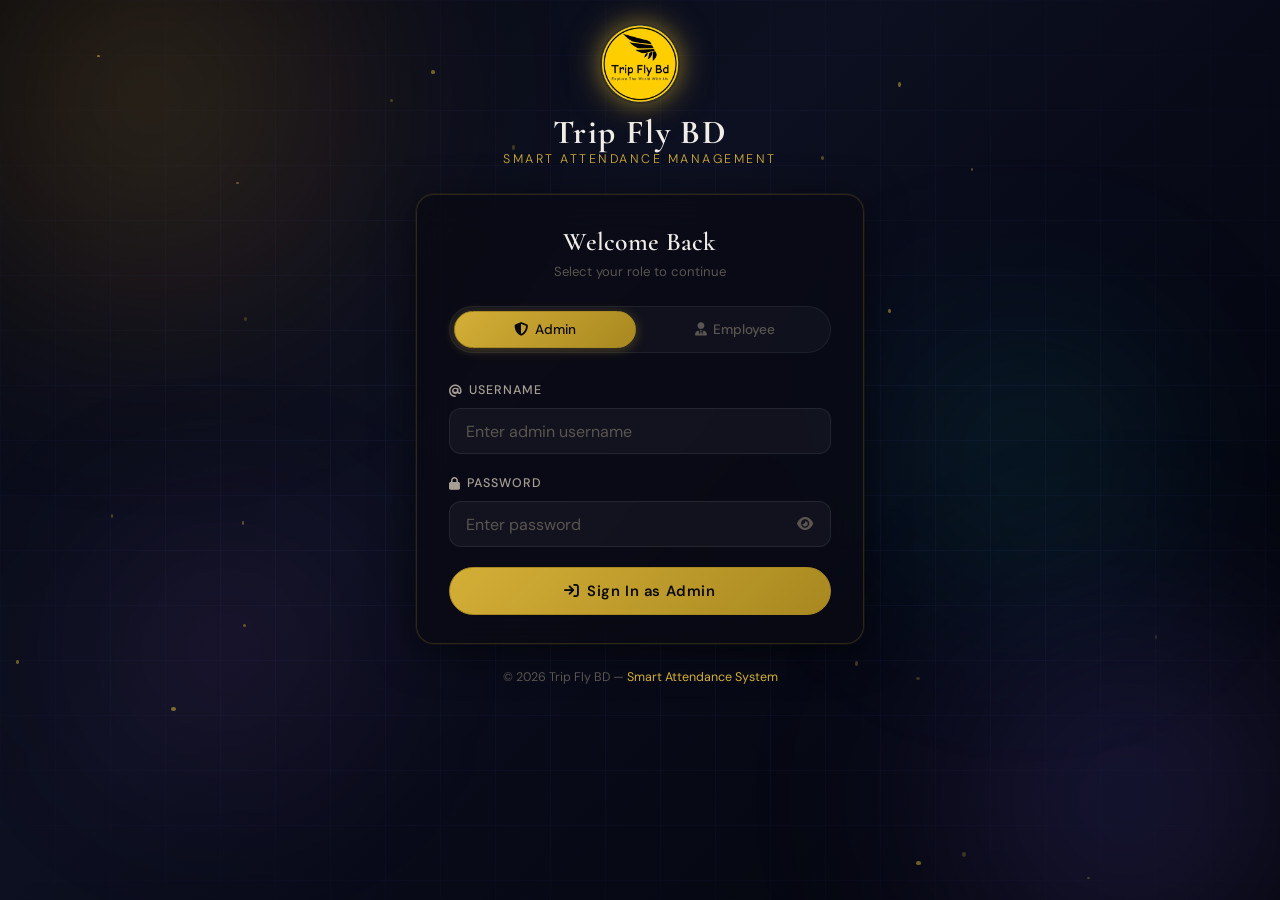
<file: index.html>
<!DOCTYPE html>
<html lang="en">
<head>
  <meta charset="UTF-8" />
  <meta name="viewport" content="width=device-width, initial-scale=1.0, viewport-fit=cover" />
  <meta name="description" content="Trip Fly BD — Smart Attendance Management System" />
  <meta name="theme-color" content="#040406" />
  <meta name="apple-mobile-web-app-capable" content="yes" />
  <meta name="apple-mobile-web-app-status-bar-style" content="black-translucent" />
  <title>Trip Fly BD | Smart Attendance System</title>

  <!-- ═══════════════════════════════════════════
       CDN LIBRARIES
  ═══════════════════════════════════════════ -->
  <!-- Font Awesome 6 -->
  <link rel="stylesheet" href="https://cdnjs.cloudflare.com/ajax/libs/font-awesome/6.5.1/css/all.min.css" />
  <!-- Google Fonts: Cormorant Garamond (luxury display) + DM Sans (body) -->
  <link rel="preconnect" href="https://fonts.googleapis.com" />
  <link rel="preconnect" href="https://fonts.gstatic.com" crossorigin />
  <link href="https://fonts.googleapis.com/css2?family=Cormorant+Garamond:ital,wght@0,300;0,400;0,600;0,700;1,300;1,400&family=DM+Sans:wght@300;400;500;600&display=swap" rel="stylesheet" />

  <!-- Main stylesheet -->
  <link rel="stylesheet" href="assets/css/style.css" />
</head>
<body class="login-page">

  <!-- ═══════════════════════════════════════════
       ANIMATED BACKGROUND
  ═══════════════════════════════════════════ -->
  <div class="bg-scene" aria-hidden="true">
    <div class="bg-grid"></div>
    <div class="bg-orb bg-orb--1"></div>
    <div class="bg-orb bg-orb--2"></div>
    <div class="bg-orb bg-orb--3"></div>
    <div class="bg-orb bg-orb--4"></div>
    <div class="bg-particles" id="bgParticles"></div>
  </div>

  <!-- ═══════════════════════════════════════════
       LOGIN WRAPPER
  ═══════════════════════════════════════════ -->
  <main class="login-wrapper">

    <!-- Brand Header -->
    <header class="login-brand" data-animate="fade-down">
      <div class="brand-emblem" style="background:none;border:none;padding:0;width:80px;height:80px">
        <img src="assets/images/logo.png" alt="Trip Fly BD Logo"
             style="width:80px;height:80px;object-fit:contain;filter:drop-shadow(0 0 16px rgba(212,175,55,0.5))" />
      </div>
      <div class="brand-text">
        <h1 class="brand-name">Trip Fly BD</h1>
        <p class="brand-tagline">Smart Attendance Management</p>
      </div>
    </header>

    <!-- Login Card -->
    <div class="login-card glass-card" data-animate="fade-up">

      <!-- Card header -->
      <div class="login-card__header">
        <h2 class="login-card__title">Welcome Back</h2>
        <p class="login-card__sub">Select your role to continue</p>
      </div>

      <!-- Role Selector Tabs -->
      <div class="role-tabs" role="tablist" aria-label="Login role">
        <button
          class="role-tab active"
          role="tab"
          aria-selected="true"
          aria-controls="panel-admin"
          id="tab-admin"
          data-role="admin"
          onclick="switchRole('admin')"
        >
          <i class="fa-solid fa-shield-halved"></i>
          <span>Admin</span>
        </button>
        <button
          class="role-tab"
          role="tab"
          aria-selected="false"
          aria-controls="panel-employee"
          id="tab-employee"
          data-role="employee"
          onclick="switchRole('employee')"
        >
          <i class="fa-solid fa-user-tie"></i>
          <span>Employee</span>
        </button>
      </div>

      <!-- ─── ADMIN LOGIN PANEL ─── -->
      <div class="login-panel active" id="panel-admin" role="tabpanel" aria-labelledby="tab-admin">
        <form class="login-form" id="adminLoginForm" onsubmit="handleAdminLogin(event)" novalidate>

          <div class="form-field">
            <label class="form-label" for="adminUsername">
              <i class="fa-solid fa-at"></i> Username
            </label>
            <input
              type="text"
              id="adminUsername"
              class="form-input"
              placeholder="Enter admin username"
              autocomplete="username"
              required
            />
            <span class="form-field__line"></span>
          </div>

          <div class="form-field">
            <label class="form-label" for="adminPassword">
              <i class="fa-solid fa-lock"></i> Password
            </label>
            <div class="input-wrapper">
              <input
                type="password"
                id="adminPassword"
                class="form-input"
                placeholder="Enter password"
                autocomplete="current-password"
                required
              />
              <button
                type="button"
                class="toggle-password"
                aria-label="Toggle password visibility"
                onclick="togglePassword('adminPassword', this)"
              >
                <i class="fa-solid fa-eye"></i>
              </button>
            </div>
            <span class="form-field__line"></span>
          </div>

          <!-- Login alert -->
          <div class="login-alert" id="adminAlert" role="alert" aria-live="polite"></div>

          <button type="submit" class="btn-login" id="adminLoginBtn">
            <span class="btn-login__text">
              <i class="fa-solid fa-arrow-right-to-bracket"></i>
              Sign In as Admin
            </span>
            <span class="btn-login__loader" aria-hidden="true">
              <i class="fa-solid fa-circle-notch fa-spin"></i>
            </span>
          </button>

        </form>

      </div>

      <!-- ─── EMPLOYEE LOGIN PANEL ─── -->
      <div class="login-panel" id="panel-employee" role="tabpanel" aria-labelledby="tab-employee" hidden>
        <form class="login-form" id="empLoginForm" onsubmit="handleEmployeeLogin(event)" novalidate>

          <div class="form-field">
            <label class="form-label" for="empId">
              <i class="fa-solid fa-id-badge"></i> Employee ID
            </label>
            <input
              type="text"
              id="empId"
              class="form-input"
              placeholder="e.g. EMP001"
              autocomplete="username"
              required
            />
            <span class="form-field__line"></span>
          </div>

          <div class="form-field">
            <label class="form-label" for="empPin">
              <i class="fa-solid fa-key"></i> 4-Digit PIN
            </label>
            <div class="input-wrapper">
              <input
                type="password"
                id="empPin"
                class="form-input"
                placeholder="Enter your PIN"
                maxlength="4"
                inputmode="numeric"
                pattern="[0-9]{4}"
                autocomplete="current-password"
                required
              />
              <button
                type="button"
                class="toggle-password"
                aria-label="Toggle PIN visibility"
                onclick="togglePassword('empPin', this)"
              >
                <i class="fa-solid fa-eye"></i>
              </button>
            </div>
            <span class="form-field__line"></span>
          </div>

          <!-- Login alert -->
          <div class="login-alert" id="empAlert" role="alert" aria-live="polite"></div>

          <button type="submit" class="btn-login" id="empLoginBtn">
            <span class="btn-login__text">
              <i class="fa-solid fa-arrow-right-to-bracket"></i>
              Sign In as Employee
            </span>
            <span class="btn-login__loader" aria-hidden="true">
              <i class="fa-solid fa-circle-notch fa-spin"></i>
            </span>
          </button>

        </form>

        <!-- Hint -->
        <p class="login-hint">
          <i class="fa-solid fa-circle-info"></i>
          Use your Employee ID and 4-digit PIN
        </p>
        <p style="text-align:center;margin-top:.8rem;font-size:.82rem;color:var(--text-muted)">
          নতুন employee?
          <a href="register.html" style="color:var(--gold);text-decoration:none;font-weight:500">
            <i class="fa-solid fa-user-plus"></i> Register করুন
          </a>
        </p>
      </div>

    </div><!-- /.login-card -->

    <!-- Footer -->
    <footer class="login-footer" data-animate="fade-up" data-delay="300">
      <p>
        &copy; <span id="loginYear"></span> Trip Fly BD &mdash;
        <span class="gold-text">Smart Attendance System</span>
      </p>
    </footer>

  </main>

  <!-- ═══════════════════════════════════════════
       SCRIPTS
  ═══════════════════════════════════════════ -->
  <script src="assets/js/app.js"></script>
  <script>
    // ── Set footer year ──────────────────────
    document.getElementById('loginYear').textContent = new Date().getFullYear();

    // ── Entrance animations ──────────────────
    document.querySelectorAll('[data-animate]').forEach((el, i) => {
      const delay = parseInt(el.dataset.delay || 0);
      el.style.animationDelay = (delay + i * 80) + 'ms';
      el.classList.add('animate-in');
    });

    // ── Generate background particles ───────
    (function generateParticles() {
      const container = document.getElementById('bgParticles');
      if (!container) return;
      for (let i = 0; i < 22; i++) {
        const p = document.createElement('span');
        p.className = 'particle';
        p.style.cssText = `
          left: ${Math.random() * 100}%;
          top:  ${Math.random() * 100}%;
          width:  ${2 + Math.random() * 3}px;
          height: ${2 + Math.random() * 3}px;
          animation-duration: ${8 + Math.random() * 14}s;
          animation-delay:    gv${Math.random() * 8}s;
          opacity: ${0.15 + Math.random() * 0.45};
        `;
        container.appendChild(p);
      }
    })();

    // ── Switch role tabs ─────────────────────
    function switchRole(role) {
      document.querySelectorAll('.role-tab').forEach(t => {
        const active = t.dataset.role === role;
        t.classList.toggle('active', active);
        t.setAttribute('aria-selected', active);
      });
      document.querySelectorAll('.login-panel').forEach(p => {
        const show = p.id === 'panel-' + role;
        p.classList.toggle('active', show);
        p.hidden = !show;
      });
      // Clear alerts on switch
      document.querySelectorAll('.login-alert').forEach(a => {
        a.textContent = '';
        a.className = 'login-alert';
      });
    }

    // ── Toggle password visibility ───────────
    function togglePassword(inputId, btn) {
      const input = document.getElementById(inputId);
      const icon  = btn.querySelector('i');
      if (input.type === 'password') {
        input.type = 'text';
        icon.classList.replace('fa-eye', 'fa-eye-slash');
      } else {
        input.type = 'password';
        icon.classList.replace('fa-eye-slash', 'fa-eye');
      }
    }

    // ── Admin Login ──────────────────────────
    async function handleAdminLogin(e) {
      e.preventDefault();
      const username = document.getElementById('adminUsername').value.trim();
      const password = document.getElementById('adminPassword').value.trim();
      const alert    = document.getElementById('adminAlert');
      const btn      = document.getElementById('adminLoginBtn');

      if (!username || !password) {
        showAlert(alert, 'error', 'Please enter username and password.');
        return;
      }

      setButtonLoading(btn, true);
      clearAlert(alert);

      // ── LOCAL FALLBACK (when API is not yet configured) ──
      if (!API.isConfigured()) {
        // Read stored credentials from localStorage (or use defaults)
        const storedUser = localStorage.getItem('adminUsername') || 'admin';
        const storedPass = localStorage.getItem('adminPassword') || 'razib@123';

        if (username === storedUser && password === storedPass) {
          showAlert(alert, 'success', 'Login successful! Redirecting…');
          sessionStorage.setItem('adminAuth', JSON.stringify({
            role:      'admin',
            username:  username,
            token:     'local-' + Date.now(),
            loginTime: Date.now(),
            localMode: true,
          }));
          setTimeout(() => { window.location.href = 'admin.html'; }, 900);
        } else {
          showAlert(alert, 'error', 'Invalid username or password.');
          shakeCard();
        }
        setButtonLoading(btn, false);
        return;
      }

      // ── API-BACKED LOGIN ──
      try {
        const result = await API.post({ action: 'adminLogin', username, password });
        if (result.success) {
          showAlert(alert, 'success', 'Login successful! Redirecting…');
          // Store session
          sessionStorage.setItem('adminAuth', JSON.stringify({
            role:      'admin',
            username:  result.username,
            token:     result.token,
            loginTime: Date.now(),
          }));
          setTimeout(() => { window.location.href = 'admin.html'; }, 900);
        } else {
          showAlert(alert, 'error', result.message || 'Invalid credentials.');
          shakeCard();
        }
      } catch (err) {
        showAlert(alert, 'error', 'Connection error. Check API URL in app.js.');
      } finally {
        setButtonLoading(btn, false);
      }
    }

    // ── Employee Login ───────────────────────
    async function handleEmployeeLogin(e) {
      e.preventDefault();
      const employeeId = document.getElementById('empId').value.trim().toUpperCase();
      const pin        = document.getElementById('empPin').value.trim();
      const alert      = document.getElementById('empAlert');
      const btn        = document.getElementById('empLoginBtn');

      if (!employeeId || !pin) {
        showAlert(alert, 'error', 'Please enter Employee ID and PIN.');
        return;
      }

      setButtonLoading(btn, true);
      clearAlert(alert);

      try {
        const result = await API.post({ action: 'employeeLogin', employeeId, pin });
        if (result.success) {
          showAlert(alert, 'success', `Welcome, ${result.employee.name}! Redirecting…`);
          const authData = JSON.stringify({
            role:      'employee',
            employee:  result.employee,
            loginTime: Date.now(),
          });
          sessionStorage.setItem('employeeAuth', authData);
          localStorage.setItem('employeeAuth', authData);
          const returnUrl = localStorage.getItem('attendReturnUrl');
          if (returnUrl) {
            localStorage.removeItem('attendReturnUrl');
            setTimeout(() => { window.location.href = returnUrl; }, 900);
          } else {
            setTimeout(() => { window.location.href = 'employee.html'; }, 900);
          }
        } else {
          showAlert(alert, 'error', result.message || 'Invalid ID or PIN.');
          shakeCard();
        }
      } catch (err) {
        showAlert(alert, 'error', 'Connection error. Check API URL in app.js.');
      } finally {
        setButtonLoading(btn, false);
      }
    }

    // ── Helpers ──────────────────────────────
    function showAlert(el, type, msg) {
      el.className = 'login-alert login-alert--' + type + ' show';
      el.innerHTML = `<i class="fa-solid fa-${type === 'error' ? 'circle-xmark' : 'circle-check'}"></i> ${msg}`;
    }
    function clearAlert(el) {
      el.className = 'login-alert';
      el.textContent = '';
    }
    function setButtonLoading(btn, loading) {
      btn.disabled = loading;
      btn.classList.toggle('loading', loading);
    }
    function shakeCard() {
      const card = document.querySelector('.login-card');
      card.classList.add('shake');
      card.addEventListener('animationend', () => card.classList.remove('shake'), { once: true });
    }
  </script>

</body>
</html>
</file>
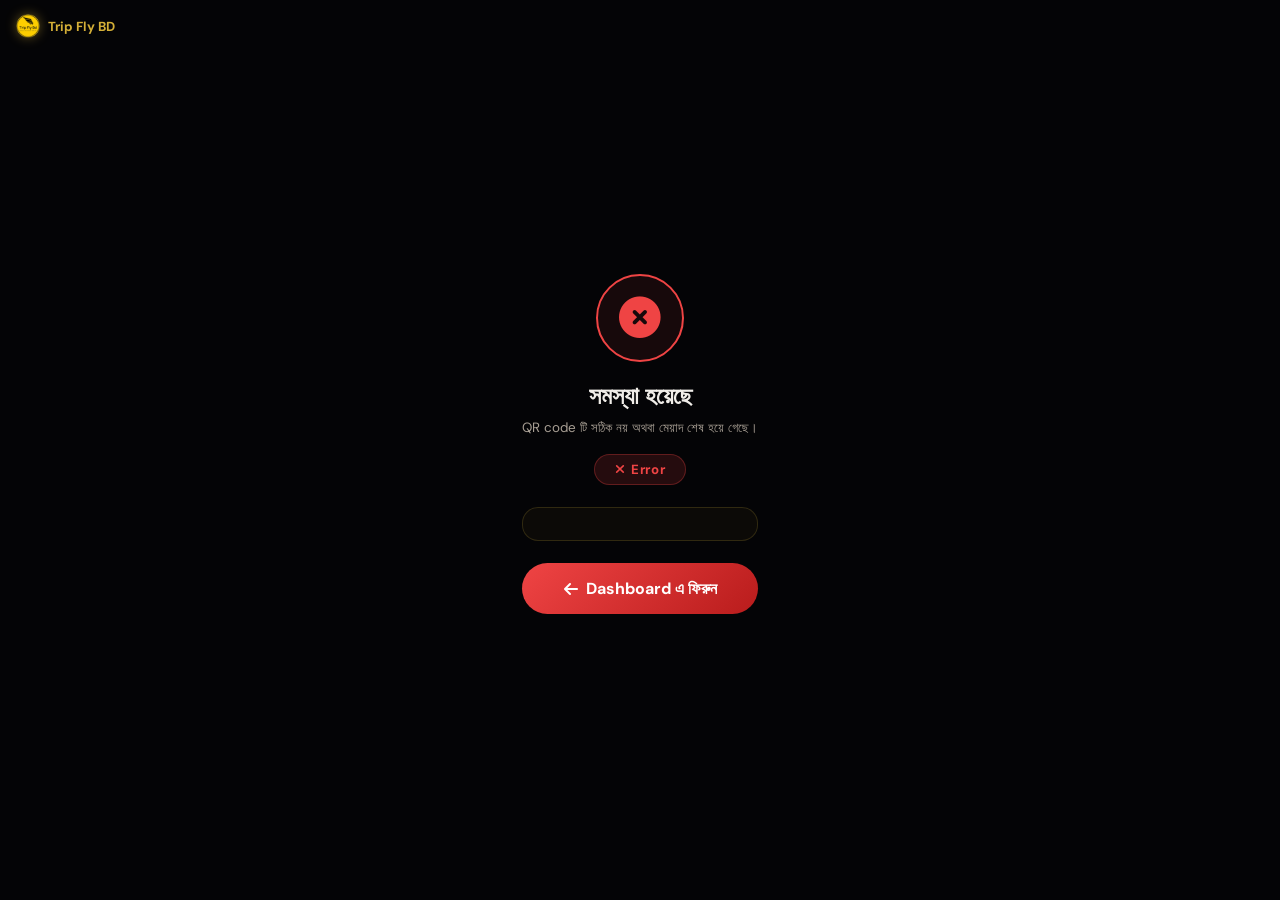
<file: attend.html>
<!DOCTYPE html>
<html lang="bn">
<head>
  <meta charset="UTF-8" />
  <meta name="viewport" content="width=device-width, initial-scale=1.0, maximum-scale=1.0, user-scalable=no, viewport-fit=cover" />
  <meta name="theme-color" content="#040406" />
  <meta name="apple-mobile-web-app-capable" content="yes" />
  <meta name="apple-mobile-web-app-status-bar-style" content="black-translucent" />
  <title>Attendance | Trip Fly BD</title>

  <link rel="stylesheet" href="https://cdnjs.cloudflare.com/ajax/libs/font-awesome/6.5.1/css/all.min.css" />
  <link rel="preconnect" href="https://fonts.googleapis.com" />
  <link rel="preconnect" href="https://fonts.gstatic.com" crossorigin />
  <link href="https://fonts.googleapis.com/css2?family=DM+Sans:wght@400;500;600;700&display=swap" rel="stylesheet" />

  <style>
    *, *::before, *::after { box-sizing: border-box; margin: 0; padding: 0; }

    :root {
      --gold:      #D4AF37;
      --gold-glow: rgba(212,175,55,0.25);
      --gold-bdr:  rgba(212,175,55,0.3);
      --gold-pale: rgba(212,175,55,0.08);
      --bg:        #040406;
      --glass-bdr: rgba(212,175,55,0.18);
      --text-pri:  #f0ede8;
      --text-sec:  #a89f94;
      --text-muted:#5a5550;
      --green:     #22c55e;
      --amber:     #f59e0b;
      --red:       #ef4444;
      --teal:      #63cab7;
    }

    html, body {
      height: 100dvh;
      background: var(--bg);
      color: var(--text-pri);
      font-family: 'DM Sans', system-ui, sans-serif;
      -webkit-tap-highlight-color: transparent;
      -webkit-text-size-adjust: 100%;
      display: flex;
      flex-direction: column;
      align-items: center;
      justify-content: center;
      padding: 24px;
      overflow: hidden;
    }

    /* ── Loading state ── */
    .a-loading {
      display: flex; flex-direction: column; align-items: center; gap: 16px; text-align: center;
    }
    .a-loading__spinner {
      width: 72px; height: 72px; border-radius: 50%;
      border: 2px solid var(--gold-bdr); background: var(--gold-pale);
      display: flex; align-items: center; justify-content: center; font-size: 2rem; color: var(--gold);
      animation: spin 1s linear infinite;
    }
    @keyframes spin { to { transform: rotate(360deg); } }
    .a-loading__title { font-size: 1.1rem; font-weight: 700; }
    .a-loading__sub { font-size: 0.83rem; color: var(--text-sec); }

    /* ── Result card ── */
    .a-result {
      display: none; flex-direction: column; align-items: center; text-align: center;
      width: 100%; max-width: 360px; gap: 0;
    }
    .a-result.show { display: flex; }

    .a-result__ring {
      width: 88px; height: 88px; border-radius: 50%;
      border: 2.5px solid var(--gold); background: rgba(212,175,55,.08);
      display: flex; align-items: center; justify-content: center;
      font-size: 2.6rem; color: var(--gold); margin-bottom: 18px;
      animation: popIn .4s cubic-bezier(.34,1.56,.64,1);
    }
    .a-result__ring.co { border-color: var(--teal); background: rgba(99,202,183,.08); color: var(--teal); }
    .a-result__ring.err { border-color: var(--red); background: rgba(239,68,68,.08); color: var(--red); animation: none; }
    @keyframes popIn { from{transform:scale(.3);opacity:0}to{transform:scale(1);opacity:1} }

    .a-result__title { font-size: 1.5rem; font-weight: 700; margin-bottom: 6px; }
    .a-result__sub { font-size: .84rem; color: var(--text-sec); margin-bottom: 16px; line-height: 1.6; max-width: 280px; }

    .a-result__pill {
      display: inline-flex; align-items: center; gap: 6px;
      padding: 6px 20px; border-radius: 999px; font-size: .83rem; font-weight: 700;
      margin-bottom: 22px; letter-spacing: .04em;
    }
    .a-result__pill--present { background: rgba(34,197,94,.14); color: var(--green); border: 1px solid rgba(34,197,94,.3); }
    .a-result__pill--late    { background: rgba(245,158,11,.14); color: var(--amber); border: 1px solid rgba(245,158,11,.3); }
    .a-result__pill--checkout{ background: rgba(99,202,183,.14); color: var(--teal);  border: 1px solid rgba(99,202,183,.3); }
    .a-result__pill--error   { background: rgba(239,68,68,.14);  color: var(--red);   border: 1px solid rgba(239,68,68,.3); }

    .a-result__card {
      width: 100%; background: rgba(212,175,55,.04);
      border: 1px solid var(--glass-bdr); border-radius: 16px;
      padding: 16px; display: flex; flex-direction: column; gap: 13px; margin-bottom: 22px;
    }
    .a-result__card.co { background: rgba(99,202,183,.04); border-color: rgba(99,202,183,.2); }
    .a-result__row { display: flex; align-items: center; gap: 12px; text-align: left; }
    .a-result__row i { width: 20px; text-align: center; color: var(--gold); font-size: .87rem; flex-shrink: 0; }
    .a-result__card.co .a-result__row i { color: var(--teal); }
    .a-result__lbl { display: block; font-size: .7rem; color: var(--text-muted); letter-spacing: .04em; text-transform: uppercase; margin-bottom: 1px; }
    .a-result__val { font-size: .92rem; font-weight: 600; color: var(--text-pri); }
    .a-result__val.big { font-size: 1.22rem; color: var(--gold); }
    .a-result__card.co .a-result__val.big { color: var(--teal); }

    .a-result__btn {
      width: 100%; padding: 15px; border-radius: 999px; border: none;
      background: linear-gradient(135deg,#D4AF37,#a88820); color: #000;
      font-size: 1rem; font-weight: 700; font-family: inherit; cursor: pointer;
      display: flex; align-items: center; justify-content: center; gap: 8px;
    }
    .a-result__btn.co { background: linear-gradient(135deg,#3a9e8c,#2d7a6b); color: #fff; }
    .a-result__btn.err { background: linear-gradient(135deg,#ef4444,#b91c1c); color: #fff; }
    .a-result__btn:active { transform: scale(.97); }

    .a-result__countdown { margin-top: 12px; font-size: .74rem; color: var(--text-muted); }

    /* ── Login prompt ── */
    .a-login {
      display: none; flex-direction: column; align-items: center; text-align: center;
      width: 100%; max-width: 340px; gap: 0;
    }
    .a-login.show { display: flex; }
    .a-login__icon {
      width: 80px; height: 80px; border-radius: 50%;
      border: 2px solid var(--gold-bdr); background: var(--gold-pale);
      display: flex; align-items: center; justify-content: center;
      font-size: 2.2rem; color: var(--gold); margin-bottom: 18px;
    }
    .a-login__title { font-size: 1.3rem; font-weight: 700; margin-bottom: 8px; }
    .a-login__sub { font-size: .84rem; color: var(--text-sec); line-height: 1.6; margin-bottom: 24px; }
    .a-login__btn {
      width: 100%; padding: 15px; border-radius: 999px; border: none;
      background: linear-gradient(135deg,#D4AF37,#a88820); color: #000;
      font-size: 1rem; font-weight: 700; font-family: inherit; cursor: pointer;
      display: flex; align-items: center; justify-content: center; gap: 8px;
    }
    .a-login__btn:active { transform: scale(.97); }

    /* ── Brand watermark ── */
    .a-brand {
      position: fixed; top: max(14px, env(safe-area-inset-top)); left: 16px;
      display: flex; align-items: center; gap: 8px;
    }
    .a-brand img { width: 24px; height: 24px; object-fit: contain; filter: drop-shadow(0 0 6px rgba(212,175,55,.45)); }
    .a-brand span { font-size: .82rem; font-weight: 700; color: var(--gold); }
  </style>
</head>
<body>

<div class="a-brand">
  <img src="assets/images/logo.png" alt="Trip Fly BD" />
  <span>Trip Fly BD</span>
</div>

<!-- Loading -->
<div class="a-loading" id="stateLoading">
  <div class="a-loading__spinner"><i class="fa-solid fa-circle-notch"></i></div>
  <div class="a-loading__title" id="loadTitle">প্রক্রিয়া হচ্ছে…</div>
  <div class="a-loading__sub" id="loadSub">একটু অপেক্ষা করুন</div>
</div>

<!-- Result -->
<div class="a-result" id="stateResult">
  <div class="a-result__ring" id="resRing"><i id="resRingIcon" class="fa-solid fa-circle-check"></i></div>
  <h2 class="a-result__title" id="resTitle">Attendance Marked!</h2>
  <p class="a-result__sub" id="resSub">সফলভাবে সম্পন্ন হয়েছে</p>
  <div class="a-result__pill" id="resPill"><i id="resPillIcon" class="fa-solid fa-circle-check"></i><span id="resPillText">Present</span></div>
  <div class="a-result__card" id="resCard"></div>
  <button class="a-result__btn" id="resBtn" onclick="goToDashboard()">
    <i class="fa-solid fa-house"></i> Dashboard এ যান
  </button>
  <p class="a-result__countdown" id="resCountdown"></p>
</div>

<!-- Login prompt -->
<div class="a-login" id="stateLogin">
  <div class="a-login__icon"><i class="fa-solid fa-lock"></i></div>
  <h2 class="a-login__title">Login করুন</h2>
  <p class="a-login__sub">Attendance দিতে প্রথমে আপনার account এ login করুন।<br/>Login করার পর automatically attendance mark হয়ে যাবে।</p>
  <button class="a-login__btn" onclick="goToLogin()">
    <i class="fa-solid fa-arrow-right-to-bracket"></i> Login করুন
  </button>
</div>

<script src="assets/js/app.js"></script>
<script>
'use strict';

const _params  = new URLSearchParams(window.location.search);
const _token   = _params.get('t');
let   _countdown = null;

function show(id) {
  ['stateLoading','stateResult','stateLogin'].forEach(s => {
    document.getElementById(s).style.display = 'none';
  });
  document.getElementById(id).style.display = 'flex';
}

function goToDashboard() {
  if (_countdown) clearInterval(_countdown);
  window.location.href = 'employee.html';
}

function goToLogin() {
  // Remember this URL so login can redirect back here
  localStorage.setItem('attendReturnUrl', window.location.href);
  window.location.href = 'index.html';
}

function startCountdown(secs) {
  const el = document.getElementById('resCountdown');
  el.textContent = `${secs} সেকেন্ডে Dashboard এ যাবে…`;
  _countdown = setInterval(() => {
    secs--;
    if (secs <= 0) { clearInterval(_countdown); goToDashboard(); }
    else el.textContent = `${secs} সেকেন্ডে Dashboard এ যাবে…`;
  }, 1000);
}

function showResult(mode, data) {
  show('stateResult');
  const ring    = document.getElementById('resRing');
  const ringIcon= document.getElementById('resRingIcon');
  const title   = document.getElementById('resTitle');
  const sub     = document.getElementById('resSub');
  const pill    = document.getElementById('resPill');
  const pillIco = document.getElementById('resPillIcon');
  const pillTxt = document.getElementById('resPillText');
  const card    = document.getElementById('resCard');
  const btn     = document.getElementById('resBtn');
  const now     = new Date();
  const dateStr = now.toLocaleDateString('en-BD', { weekday:'long', day:'numeric', month:'long' });

  if (mode === 'checkout') {
    ring.className = 'a-result__ring co'; ringIcon.className = 'fa-solid fa-door-open';
    title.textContent = 'Check-Out সম্পন্ন!';
    sub.textContent   = 'আপনি সফলভাবে বের হয়েছেন';
    pill.className    = 'a-result__pill a-result__pill--checkout';
    pillIco.className = 'fa-solid fa-door-open'; pillTxt.textContent = 'Check-Out';
    card.className    = 'a-result__card co'; btn.className = 'a-result__btn co';
    const earlyReasonRow = data.earlyCheckoutReason
      ? `<div class="a-result__row"><i class="fa-solid fa-clipboard-list"></i><div><span class="a-result__lbl">কারণ</span><span class="a-result__val">${escapeHTML(data.earlyCheckoutReason)}</span></div></div>`
      : '';
    card.innerHTML    = `
      <div class="a-result__row"><i class="fa-solid fa-user"></i><div><span class="a-result__lbl">Employee</span><span class="a-result__val">${data.employeeName || '—'}</span></div></div>
      <div class="a-result__row"><i class="fa-regular fa-calendar"></i><div><span class="a-result__lbl">তারিখ</span><span class="a-result__val">${dateStr}</span></div></div>
      <div class="a-result__row"><i class="fa-solid fa-door-open"></i><div><span class="a-result__lbl">Check-Out সময়</span><span class="a-result__val big">${data.checkOut || '—'}</span></div></div>${earlyReasonRow}`;
  } else {
    const late = data.status === 'Late';
    ring.className = 'a-result__ring'; ringIcon.className = 'fa-solid fa-circle-check';
    title.textContent = late ? 'দেরি হয়েছে!' : 'Attendance Marked!';
    sub.textContent   = late ? 'Check-In হয়েছে কিন্তু দেরি' : 'সফলভাবে Check-In সম্পন্ন';
    pill.className    = 'a-result__pill a-result__pill--' + (late ? 'late' : 'present');
    pillIco.className = 'fa-solid fa-' + (late ? 'clock' : 'circle-check');
    pillTxt.textContent = late ? 'Late' : 'Present';
    card.className    = 'a-result__card'; btn.className = 'a-result__btn';
    const lateReasonRow = data.lateCheckInReason
      ? `<div class="a-result__row"><i class="fa-solid fa-clipboard-list"></i><div><span class="a-result__lbl">কারণ</span><span class="a-result__val">${escapeHTML(data.lateCheckInReason)}</span></div></div>`
      : '';
    card.innerHTML    = `
      <div class="a-result__row"><i class="fa-solid fa-user"></i><div><span class="a-result__lbl">Employee</span><span class="a-result__val">${data.employeeName || '—'}</span></div></div>
      <div class="a-result__row"><i class="fa-regular fa-calendar"></i><div><span class="a-result__lbl">তারিখ</span><span class="a-result__val">${data.date || dateStr}</span></div></div>
      <div class="a-result__row"><i class="fa-regular fa-clock"></i><div><span class="a-result__lbl">Check-In সময়</span><span class="a-result__val big">${data.checkIn || '—'}</span></div></div>${lateReasonRow}`;
  }
  startCountdown(6);
}

function showError(msg) {
  show('stateResult');
  document.getElementById('resRing').className   = 'a-result__ring err';
  document.getElementById('resRingIcon').className = 'fa-solid fa-circle-xmark';
  document.getElementById('resTitle').textContent = 'সমস্যা হয়েছে';
  document.getElementById('resSub').textContent   = msg;
  document.getElementById('resPill').className    = 'a-result__pill a-result__pill--error';
  document.getElementById('resPillIcon').className= 'fa-solid fa-xmark';
  document.getElementById('resPillText').textContent = 'Error';
  document.getElementById('resCard').innerHTML    = '';
  document.getElementById('resCard').className    = 'a-result__card';
  const btn = document.getElementById('resBtn');
  btn.className = 'a-result__btn err';
  btn.innerHTML = '<i class="fa-solid fa-arrow-left"></i> Dashboard এ ফিরুন';
}

async function processAttendance(employee) {
  document.getElementById('loadTitle').textContent = 'Attendance দেওয়া হচ্ছে…';
  document.getElementById('loadSub').textContent   = employee.name + ' — একটু অপেক্ষা করুন';
  if (typeof loadAttendancePolicySettings === 'function') await loadAttendancePolicySettings(true);

  // Determine mode (check-in or check-out)
  let mode = 'checkin';
  try {
    const today = typeof getTodayString === 'function' ? getTodayString() : new Date().toISOString().slice(0, 10);
    const rec   = await API.get({ action: 'getAttendance', employeeId: employee.id, date: today });
    if (rec.success && rec.data.length > 0) {
      const r = rec.data[0];
      if (r.checkOut) {
        showError('আজকের Attendance ইতোমধ্যে সম্পন্ন হয়েছে (Check-In + Check-Out দুটোই হয়েছে)।');
        return;
      }
      if (r.checkIn) mode = 'checkout';
    }
  } catch {
    // If status check fails, assume check-in
  }

  try {
    let result;
    if (mode === 'checkout') {
      const payload = { action: 'checkOut', employeeId: employee.id, qrToken: _token };
      if (typeof isBeforeCheckoutCutoff === 'function' && isBeforeCheckoutCutoff()) {
        const reason = requestEarlyCheckoutReason();
        if (!reason) {
          showError('৬টার আগে Check-Out করতে হলে কারণ লিখতে হবে।');
          return;
        }
        payload.earlyCheckoutReason = reason;
      }
      result = await API.post(payload);
    } else {
      let gps = null;
      try {
        gps = await new Promise((res, rej) => {
          navigator.geolocation.getCurrentPosition(
            p => res({ lat: p.coords.latitude, lng: p.coords.longitude }),
            () => res(null),
            { timeout: 4000, maximumAge: 120000 }
          );
        });
      } catch {}

      const payload = {
        action:     'markAttendance',
        employeeId: employee.id,
        qrToken:    _token,
        deviceInfo: navigator.userAgent,
      };
      if (typeof isAfterLateCheckinCutoff === 'function' && isAfterLateCheckinCutoff()) {
        const reason = requestLateCheckInReason();
        if (!reason) {
          showError('10:15 AM এর পরে Check-In করতে হলে কারণ লিখতে হবে।');
          return;
        }
        payload.lateCheckInReason = reason;
      }
      if (gps) { payload.latitude = gps.lat; payload.longitude = gps.lng; }
      result = await API.post(payload);
    }

    if (result.success) {
      // Attach employee name for display
      result.employeeName = result.employeeName || employee.name;
      showResult(mode, result);
    } else {
      showError(result.message || 'Attendance mark করতে সমস্যা হয়েছে।');
    }
  } catch (err) {
    showError(err.message || 'Network error হয়েছে। Internet connection চেক করুন।');
  }
}

// ── Entry point ──────────────────────────────────────────
(function init() {
  if (!_token) {
    showError('QR code টি সঠিক নয় অথবা মেয়াদ শেষ হয়ে গেছে।');
    return;
  }

  // Check localStorage for persistent session
  const raw = localStorage.getItem('employeeAuth');
  if (!raw) {
    show('stateLogin');
    return;
  }

  let session;
  try { session = JSON.parse(raw); } catch { show('stateLogin'); return; }

  if (session.role !== 'employee' || !session.employee) {
    show('stateLogin');
    return;
  }

  show('stateLoading');
  processAttendance(session.employee);
})();
</script>
</body>
</html>
</file>
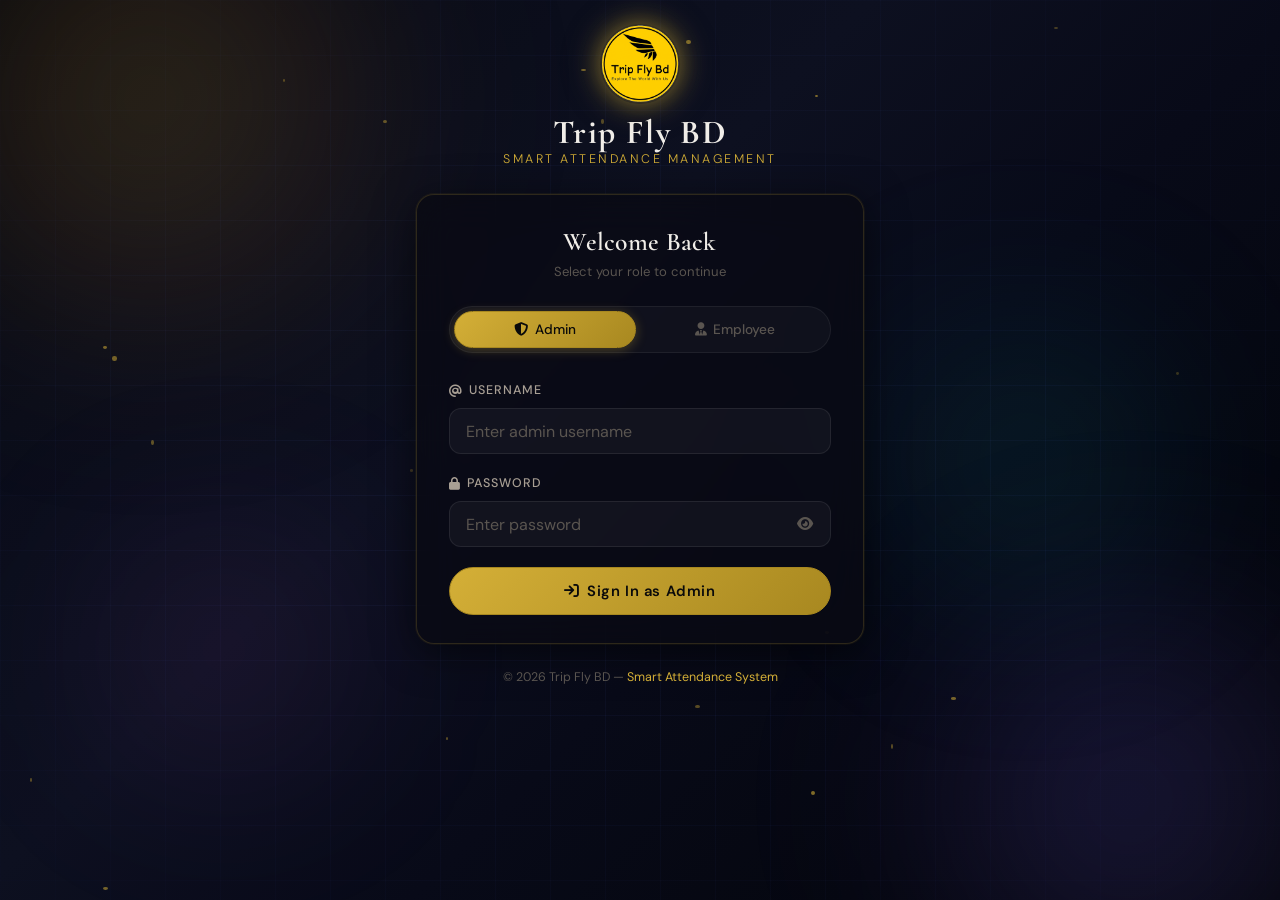
<file: employee.html>
<!DOCTYPE html>
<html lang="en">
<head>
  <meta charset="UTF-8" />
  <meta name="viewport" content="width=device-width, initial-scale=1.0, maximum-scale=1.0, user-scalable=no" />
  <meta name="description" content="Trip Fly BD Employee Attendance Panel" />
  <meta name="theme-color" content="#0a0a0a" />
  <meta name="apple-mobile-web-app-capable" content="yes" />
  <meta name="apple-mobile-web-app-status-bar-style" content="black-translucent" />
  <title>Employee Panel | Trip Fly BD Attendance</title>

  <!-- Font Awesome 6 -->
  <link rel="stylesheet" href="https://cdnjs.cloudflare.com/ajax/libs/font-awesome/6.5.1/css/all.min.css" />
  <!-- Google Fonts -->
  <link rel="preconnect" href="https://fonts.googleapis.com" />
  <link rel="preconnect" href="https://fonts.gstatic.com" crossorigin />
  <link href="https://fonts.googleapis.com/css2?family=Cormorant+Garamond:ital,wght@0,300;0,400;0,600;0,700;1,300&family=DM+Sans:wght@300;400;500;600&display=swap" rel="stylesheet" />
  <!-- Main stylesheet -->
  <link rel="stylesheet" href="assets/css/style.css" />
</head>
<body class="employee-page">

  <!-- ═══════════════════════════════════════════
       ANIMATED BACKGROUND
  ═══════════════════════════════════════════ -->
  <div class="emp-bg" aria-hidden="true">
    <div class="bg-grid"></div>
    <div class="bg-orb bg-orb--1" style="opacity:0.25"></div>
    <div class="bg-orb bg-orb--3" style="opacity:0.2"></div>
  </div>

  <!-- ═══════════════════════════════════════════
       EMPLOYEE TOP BAR
  ═══════════════════════════════════════════ -->
  <header class="emp-topbar">
    <div class="emp-topbar__brand">
      <img src="assets/images/logo.png" alt="Logo"
           style="width:28px;height:28px;object-fit:contain;filter:drop-shadow(0 0 6px rgba(212,175,55,0.4))" />
      <span>Trip Fly BD</span>
    </div>
    <div class="emp-topbar__right">
      <div class="emp-topbar__clock" id="empClock">--:--</div>
      <button class="emp-topbar__logout" onclick="empLogout()" aria-label="Logout" title="Sign Out">
        <i class="fa-solid fa-arrow-right-from-bracket"></i>
      </button>
    </div>
  </header>

  <!-- ═══════════════════════════════════════════
       MAIN CONTENT
  ═══════════════════════════════════════════ -->
  <main class="emp-main">

    <!-- ─── EMPLOYEE PROFILE CARD ─── -->
    <div class="emp-profile-card glass-card" id="empProfileCard">
      <div class="emp-profile-card__avatar">
        <i class="fa-solid fa-user-tie"></i>
      </div>
      <div class="emp-profile-card__info">
        <h2 class="emp-profile-card__name" id="empProfileName">Loading…</h2>
        <p class="emp-profile-card__dept" id="empProfileDept">—</p>
        <p class="emp-profile-card__id" id="empProfileId">—</p>
      </div>
      <div class="emp-profile-card__date" id="empProfileDate">—</div>
    </div>

    <!-- ─── TODAY'S STATUS BANNER ─── -->
    <div class="today-status-banner glass-card" id="todayStatusBanner">
      <div class="today-status-banner__icon" id="statusBannerIcon">
        <i class="fa-solid fa-circle-question"></i>
      </div>
      <div class="today-status-banner__body">
        <span class="today-status-banner__label">Today's Status</span>
        <span class="today-status-banner__value" id="statusBannerValue">Checking…</span>
      </div>
      <div class="today-status-banner__times" id="statusBannerTimes"></div>
    </div>

    <!-- ─── BOTTOM NAV TABS ─── -->
    <nav class="emp-tab-nav" role="tablist" aria-label="Employee navigation">
      <button class="emp-tab active" role="tab" aria-selected="true" data-tab="scanner" onclick="switchEmpTab('scanner', this)">
        <i class="fa-solid fa-qrcode"></i>
        <span>Scan QR</span>
      </button>
      <button class="emp-tab" role="tab" aria-selected="false" data-tab="history" onclick="switchEmpTab('history', this)">
        <i class="fa-solid fa-calendar-days"></i>
        <span>History</span>
      </button>
      <button class="emp-tab" role="tab" aria-selected="false" data-tab="ranking" onclick="switchEmpTab('ranking', this)">
        <i class="fa-solid fa-ranking-star"></i>
        <span>Ranking</span>
      </button>
      <button class="emp-tab" role="tab" aria-selected="false" data-tab="profile" onclick="switchEmpTab('profile', this)">
        <i class="fa-solid fa-user"></i>
        <span>Profile</span>
      </button>
    </nav>

    <!-- ═══════════════════════════════
         TAB: SCANNER
    ═══════════════════════════════ -->
    <div class="emp-tab-panel active" id="tab-scanner">

      <!-- Instructions -->
      <div class="scanner-instructions glass-card" id="scannerInstructions">
        <div class="scanner-instructions__icon" id="scanInstructionIcon">
          <i class="fa-solid fa-qrcode"></i>
        </div>
        <h3 id="scanInstructionTitle">QR দিয়ে Attendance</h3>
        <p id="scanInstructionDesc">নিচের বাটন চাপুন এবং অফিসের QR code scan করুন।</p>
        <ul class="scanner-steps">
          <li><i class="fa-solid fa-1 gold-text"></i> সকালে ঢোকার সময় scan করুন → <strong>Check-In</strong></li>
          <li><i class="fa-solid fa-2 gold-text"></i> বিকেলে বের হওয়ার সময় আবার scan করুন → <strong>Check-Out</strong></li>
          <li><i class="fa-solid fa-shield-halved gold-text"></i> আপনার attendance secure ভাবে record হবে</li>
        </ul>
      </div>

      <!-- Already checked in notice -->
      <div class="already-checkedin glass-card hidden" id="alreadyCheckedIn">
        <div class="already-checkedin__icon">
          <i class="fa-solid fa-circle-check"></i>
        </div>
        <div class="already-checkedin__body">
          <strong>Already Marked Today!</strong>
          <p>Check-in: <span id="existingCheckIn">—</span> &nbsp;|&nbsp; Status: <span id="existingStatus">—</span></p>
        </div>
      </div>

      <!-- Scanner Action Buttons -->
      <div class="scanner-actions" id="scannerActions">
        <button class="btn-scanner-start btn-gold" id="startScanBtn" onclick="openScanPage()">
          <i class="fa-solid fa-camera"></i>
          <span>Scan QR — Check-In</span>
        </button>
      </div>

      <!-- Fallback manual check-out (hidden — only shows if employee somehow can't scan) -->
      <button class="btn-checkout btn-gold-outline hidden" id="checkoutBtn" onclick="markManualCheckOut()">
        <i class="fa-solid fa-door-open"></i>
        অফিস থেকে বের হচ্ছি — Check-Out
      </button>

    </div><!-- /#tab-scanner -->

    <!-- ═══════════════════════════════
         TAB: HISTORY
    ═══════════════════════════════ -->
    <div class="emp-tab-panel hidden" id="tab-history">

      <div class="section-header" style="padding:0 0 1rem">
        <h2 class="section-title" style="font-size:1.3rem">
          <i class="fa-solid fa-calendar-days gold-text"></i>
          My Attendance History
        </h2>
      </div>

      <!-- Month filter -->
      <div class="glass-card filter-bar filter-bar--compact">
        <div class="filter-bar__group">
          <label class="filter-label"><i class="fa-regular fa-calendar"></i> Month</label>
          <select id="historyMonth" class="filter-input filter-select" onchange="loadHistory()">
            <option value="1">January</option><option value="2">February</option>
            <option value="3">March</option><option value="4">April</option>
            <option value="5">May</option><option value="6">June</option>
            <option value="7">July</option><option value="8">August</option>
            <option value="9">September</option><option value="10">October</option>
            <option value="11">November</option><option value="12">December</option>
          </select>
        </div>
        <div class="filter-bar__actions">
          <button class="btn-gold" onclick="loadHistory()">
            <i class="fa-solid fa-rotate"></i> Load
          </button>
        </div>
      </div>

      <!-- Monthly summary mini-stats -->
      <div class="history-summary" id="historySummary">
        <div class="history-stat glass-card">
          <span class="history-stat__num" id="histPresent">—</span>
          <span class="history-stat__lbl">Present</span>
        </div>
        <div class="history-stat glass-card">
          <span class="history-stat__num history-stat__num--late" id="histLate">—</span>
          <span class="history-stat__lbl">Late</span>
        </div>
        <div class="history-stat glass-card">
          <span class="history-stat__num history-stat__num--absent" id="histAbsent">—</span>
          <span class="history-stat__lbl">Absent</span>
        </div>
        <div class="history-stat glass-card">
          <span class="history-stat__num gold-text" id="histRate">—</span>
          <span class="history-stat__lbl">Rate</span>
        </div>
      </div>

      <!-- History cards list -->
      <div class="history-list" id="historyList">
        <div class="emp-grid__loading">
          <i class="fa-solid fa-circle-notch fa-spin gold-text"></i>
          <span>Loading history…</span>
        </div>
      </div>

    </div><!-- /#tab-history -->

    <!-- ═══════════════════════════════
         TAB: RANKING
    ═══════════════════════════════ -->
    <div class="emp-tab-panel hidden" id="tab-ranking">

      <div class="section-header" style="padding:0 0 1rem">
        <h2 class="section-title" style="font-size:1.3rem">
          <i class="fa-solid fa-ranking-star gold-text"></i>
          Employee Ranking
        </h2>
      </div>

      <div class="glass-card" style="padding:1.15rem;margin-bottom:1rem">
        <p class="ranking-note" id="employeeRankingSummary">
          Top 1 employee will receive a reward gift at month end.
        </p>
      </div>

      <div class="glass-card" style="padding:1.15rem">
        <div class="ranking-list" id="employeeRankingList">
          <div class="emp-grid__loading">
            <i class="fa-solid fa-circle-notch fa-spin gold-text"></i>
            <span>Loading ranking…</span>
          </div>
        </div>
      </div>

    </div><!-- /#tab-ranking -->

    <!-- ═══════════════════════════════
         TAB: PROFILE
    ═══════════════════════════════ -->
    <div class="emp-tab-panel hidden" id="tab-profile">

      <div class="section-header" style="padding:0 0 1rem">
        <h2 class="section-title" style="font-size:1.3rem">
          <i class="fa-solid fa-user gold-text"></i>
          My Profile
        </h2>
      </div>

      <!-- Profile Detail Card -->
      <div class="glass-card profile-detail-card">
        <div class="profile-detail-card__avatar">
          <i class="fa-solid fa-user-tie"></i>
          <div class="profile-detail-card__avatar-ring"></div>
        </div>
        <h3 class="profile-detail-card__name" id="profileDetailName">—</h3>
        <p class="profile-detail-card__dept" id="profileDetailDept">—</p>

        <div class="profile-info-grid">
          <div class="profile-info-item">
            <i class="fa-solid fa-id-badge gold-text"></i>
            <div>
              <span class="profile-info-label">Employee ID</span>
              <span class="profile-info-value" id="profileDetailId">—</span>
            </div>
          </div>
          <div class="profile-info-item">
            <i class="fa-solid fa-envelope gold-text"></i>
            <div>
              <span class="profile-info-label">Email</span>
              <span class="profile-info-value" id="profileDetailEmail">—</span>
            </div>
          </div>
          <div class="profile-info-item">
            <i class="fa-solid fa-phone gold-text"></i>
            <div>
              <span class="profile-info-label">Phone</span>
              <span class="profile-info-value" id="profileDetailPhone">—</span>
            </div>
          </div>
          <div class="profile-info-item">
            <i class="fa-solid fa-building gold-text"></i>
            <div>
              <span class="profile-info-label">Department</span>
              <span class="profile-info-value" id="profileDetailDeptFull">—</span>
            </div>
          </div>
        </div>
      </div>

      <!-- This month quick stats -->
      <div class="glass-card profile-month-stats">
        <h3 class="card-title-sm">
          <i class="fa-solid fa-chart-pie gold-text"></i>
          This Month Summary
        </h3>
        <div class="profile-month-bars" id="profileMonthBars">
          <div class="emp-grid__loading">
            <i class="fa-solid fa-circle-notch fa-spin gold-text"></i>
          </div>
        </div>
      </div>

      <div class="glass-card profile-month-stats">
        <h3 class="card-title-sm">
          <i class="fa-solid fa-file-signature gold-text"></i>
          Leave Application
        </h3>
        <form id="leaveApplicationForm" class="settings-form" onsubmit="submitLeaveApplication(event)">
          <div class="form-grid-2">
            <div class="form-group">
              <label class="form-label">Start Date</label>
              <input type="date" id="leaveStartDate" class="form-input" required />
            </div>
            <div class="form-group">
              <label class="form-label">End Date</label>
              <input type="date" id="leaveEndDate" class="form-input" required />
            </div>
          </div>
          <div class="form-group">
            <label class="form-label">Reason</label>
            <textarea id="leaveReason" class="form-input" rows="3" maxlength="250" placeholder="Leave reason লিখুন" required></textarea>
          </div>
          <div class="leave-draft-box" id="leaveDraftPreview">
            Reason দিলে formal draft এখানে ready হবে।
          </div>
          <button class="btn-gold btn-block" type="submit" id="leaveSubmitBtn">
            <i class="fa-solid fa-paper-plane"></i>
            Submit Leave Application
          </button>
        </form>
      </div>

      <div class="glass-card profile-month-stats">
        <h3 class="card-title-sm">
          <i class="fa-solid fa-list-check gold-text"></i>
          My Leave Status
        </h3>
        <div class="leave-list" id="employeeLeaveList">
          <div class="emp-grid__loading">
            <i class="fa-solid fa-circle-notch fa-spin gold-text"></i>
          </div>
        </div>
      </div>

      <!-- Sign out -->
      <button class="btn-gold-outline btn-block" style="margin-top:1.5rem" onclick="empLogout()">
        <i class="fa-solid fa-arrow-right-from-bracket"></i>
        Sign Out
      </button>

    </div><!-- /#tab-profile -->

  </main><!-- /.emp-main -->

  <!-- ═══════════════════════════════════════════
       SUCCESS POPUP OVERLAY (Check-In)
  ═══════════════════════════════════════════ -->
  <div class="success-overlay" id="successOverlay" role="dialog" aria-modal="true" aria-label="Attendance success" aria-hidden="true">
    <div class="success-popup glass-card">

      <!-- Animated checkmark -->
      <div class="success-popup__icon">
        <svg class="checkmark-svg" viewBox="0 0 52 52" aria-hidden="true">
          <circle class="checkmark-circle" cx="26" cy="26" r="25" fill="none" />
          <path  class="checkmark-check"  fill="none" d="M14.1 27.2l7.1 7.2 16.7-16.8" />
        </svg>
      </div>

      <h2 class="success-popup__title" id="successTitle">Attendance Marked!</h2>

      <div class="success-popup__details" id="successDetails">
        <!-- Populated by JS -->
      </div>

      <div class="success-popup__status" id="successStatus">
        <!-- Status badge injected here -->
      </div>

      <button class="btn-gold" style="width:100%;margin-top:1.5rem" onclick="closeSuccessPopup()">
        <i class="fa-solid fa-check"></i> Done
      </button>
    </div>
  </div><!-- /#successOverlay -->

  <!-- ═══════════════════════════════════════════
       CHECK-OUT SUCCESS POPUP
  ═══════════════════════════════════════════ -->
  <div class="success-overlay" id="checkoutOverlay" role="dialog" aria-modal="true" aria-label="Check-out success" aria-hidden="true">
    <div class="success-popup glass-card" style="border-color:rgba(99,202,183,0.3)">

      <!-- Door icon animation -->
      <div class="success-popup__icon" style="background:rgba(99,202,183,0.12);border-color:rgba(99,202,183,0.25)">
        <i class="fa-solid fa-door-open" style="font-size:2.8rem;color:#63cab7"></i>
      </div>

      <h2 class="success-popup__title" style="color:#63cab7">চেক-আউট সফল!</h2>
      <p style="color:var(--text-muted);font-size:.88rem;text-align:center;margin-bottom:1.2rem">
        আপনি সফলভাবে অফিস থেকে বের হয়েছেন
      </p>

      <div class="success-popup__details" id="checkoutDetails">
        <!-- Populated by JS -->
      </div>

      <button class="btn-gold" style="width:100%;margin-top:1.5rem;background:linear-gradient(135deg,#3a9e8c,#2d7a6b)"
              onclick="closeCheckoutPopup()">
        <i class="fa-solid fa-check"></i> ঠিক আছে
      </button>
    </div>
  </div><!-- /#checkoutOverlay -->

  <!-- ═══════════════════════════════════════════
       ERROR POPUP
  ═══════════════════════════════════════════ -->
  <div class="error-popup-wrap" id="errorPopup" aria-live="assertive">
    <div class="error-popup glass-card">
      <i class="fa-solid fa-circle-xmark error-popup__icon"></i>
      <div class="error-popup__body">
        <strong id="errorPopupTitle">Error</strong>
        <p id="errorPopupMsg"></p>
      </div>
      <button class="error-popup__close" onclick="closeErrorPopup()" aria-label="Dismiss">
        <i class="fa-solid fa-xmark"></i>
      </button>
    </div>
  </div>

  <!-- ═══════════════════════════════════════════
       TOAST CONTAINER
  ═══════════════════════════════════════════ -->
  <div class="toast-container" id="toastContainer" aria-live="polite" aria-atomic="true"></div>

  <!-- ═══════════════════════════════════════════
       SCRIPTS
  ═══════════════════════════════════════════ -->
  <script src="assets/js/app.js"></script>
  <script>
    // ── Auth guard ───────────────────────────
    let CURRENT_EMPLOYEE = null;
    (function() {
      const auth = sessionStorage.getItem('employeeAuth');
      if (!auth) { window.location.href = 'index.html'; return; }
      try {
        const data = JSON.parse(auth);
        if (data.role !== 'employee') { window.location.href = 'index.html'; return; }
        CURRENT_EMPLOYEE = data.employee;
      } catch(e) { window.location.href = 'index.html'; }
    })();

    // ── Live clock ───────────────────────────
    function updateEmpClock() {
      document.getElementById('empClock').textContent =
        new Date().toLocaleTimeString('en-BD', { hour: '2-digit', minute: '2-digit', hour12: true });
    }
    setInterval(updateEmpClock, 1000);
    updateEmpClock();

    // ── Populate profile ──────────────────────
    function populateProfile() {
      if (!CURRENT_EMPLOYEE) return;
      const emp = CURRENT_EMPLOYEE;
      const today = new Date().toLocaleDateString('en-BD', {
        weekday: 'long', day: 'numeric', month: 'long', year: 'numeric'
      });

      // Top card
      document.getElementById('empProfileName').textContent = emp.name;
      document.getElementById('empProfileDept').textContent = emp.department;
      document.getElementById('empProfileId').textContent   = 'ID: ' + emp.id;
      document.getElementById('empProfileDate').textContent = today;

      // Profile tab
      document.getElementById('profileDetailName').textContent    = emp.name;
      document.getElementById('profileDetailDept').textContent    = emp.department;
      document.getElementById('profileDetailId').textContent      = emp.id;
      document.getElementById('profileDetailEmail').textContent   = emp.email   || '—';
      document.getElementById('profileDetailPhone').textContent   = emp.phone   || '—';
      document.getElementById('profileDetailDeptFull').textContent = emp.department;
    }

    // ── Check today's status ──────────────────
    async function checkTodayStatus() {
      try {
        const today = getTodayString();
        const result = await API.get({ action: 'getAttendance', employeeId: CURRENT_EMPLOYEE.id, date: today });
        const banner    = document.getElementById('todayStatusBanner');
        const bannerIcon = document.getElementById('statusBannerIcon');
        const bannerVal  = document.getElementById('statusBannerValue');
        const bannerTimes = document.getElementById('statusBannerTimes');
        const alreadyDiv  = document.getElementById('alreadyCheckedIn');
        const checkoutBtn = document.getElementById('checkoutBtn');

        const startBtn = document.getElementById('startScanBtn');

        if (result.success && result.data.length > 0) {
          const rec = result.data[0];

          if (!rec.checkIn) {
            bannerIcon.innerHTML = `<i class="fa-solid fa-clock"></i>`;
            bannerIcon.className = 'today-status-banner__icon today-status-banner__icon--pending';
            bannerVal.textContent = 'Not Yet Marked';
            bannerTimes.innerHTML = `<span>QR scan করুন — Check-In হবে</span>`;
            alreadyDiv.classList.add('hidden');
            checkoutBtn.classList.add('hidden');
            startBtn.disabled = false;
            startBtn.style.opacity = '';
            startBtn.className = 'btn-scanner-start btn-gold';
            startBtn.onclick = openScanPage;
            startBtn.innerHTML = '<i class="fa-solid fa-camera"></i><span>Scan QR — Check-In</span>';
            document.getElementById('scannerInstructions').style.opacity = '';
            return;
          }

          bannerIcon.innerHTML = `<i class="fa-solid fa-circle-check"></i>`;
          bannerIcon.className = 'today-status-banner__icon today-status-banner__icon--' +
            ((rec.status || '').toLowerCase());
          bannerVal.textContent = rec.status;
          bannerTimes.innerHTML = `
            <span style="color:var(--gold)">
              <i class="fa-solid fa-arrow-right-to-bracket"></i> ঢুকেছি: <strong>${rec.checkIn || '—'}</strong>
            </span>
            <span style="color:${rec.checkOut ? '#63cab7' : '#f59e0b'}">
              <i class="fa-solid fa-door-open"></i> বেরিয়েছি: <strong>${rec.checkOut || '⚠ Check-Out বাকি আছে'}</strong>
            </span>
          `;

          alreadyDiv.classList.remove('hidden');
          document.getElementById('existingCheckIn').textContent = rec.checkIn;
          document.getElementById('existingStatus').textContent  = rec.status;
          document.getElementById('scannerInstructions').style.opacity = '';

          if (!rec.checkOut) {
            // Checked in, not checked out → next scan = check-out
            checkoutBtn.classList.add('hidden'); // hide manual fallback
            startBtn.disabled = false;
            startBtn.style.opacity = '';
            startBtn.className = 'btn-scanner-start btn-checkout-scan';
            startBtn.onclick = openScanPage;
            startBtn.innerHTML =
              '<i class="fa-solid fa-door-open"></i><span>Scan QR — Check-Out</span>';
          } else {
            // Both done
            checkoutBtn.classList.add('hidden');
            startBtn.disabled = true;
            startBtn.className = 'btn-scanner-start';
            startBtn.style.opacity = '0.6';
            startBtn.innerHTML =
              '<i class="fa-solid fa-circle-check"></i><span>আজকের Attendance সম্পন্ন ✓</span>';
          }

        } else {
          // Not checked in yet → first scan = check-in
          bannerIcon.innerHTML = `<i class="fa-solid fa-clock"></i>`;
          bannerIcon.className = 'today-status-banner__icon today-status-banner__icon--pending';
          bannerVal.textContent = 'Not Yet Marked';
          bannerTimes.innerHTML = `<span>QR scan করুন — Check-In হবে</span>`;
          alreadyDiv.classList.add('hidden');
          checkoutBtn.classList.add('hidden');
          startBtn.disabled = false;
          startBtn.style.opacity = '';
          startBtn.className = 'btn-scanner-start btn-gold';
          startBtn.onclick = openScanPage;
          startBtn.innerHTML = '<i class="fa-solid fa-camera"></i><span>Scan QR — Check-In</span>';
          document.getElementById('scannerInstructions').style.opacity = '';
        }
      } catch(err) {
        console.warn('Could not check today status:', err);
      }
    }

    // ── Tab switching ─────────────────────────
    function switchEmpTab(tabId, btn) {
      document.querySelectorAll('.emp-tab').forEach(t => {
        t.classList.remove('active');
        t.setAttribute('aria-selected', 'false');
      });
      document.querySelectorAll('.emp-tab-panel').forEach(p => p.classList.add('hidden'));

      btn.classList.add('active');
      btn.setAttribute('aria-selected', 'true');
      document.getElementById('tab-' + tabId).classList.remove('hidden');

      if (tabId === 'history') loadHistory();
      if (tabId === 'ranking') loadEmployeeRanking();
      if (tabId === 'profile') {
        loadProfileMonthStats();
        loadEmployeeLeaveApplications();
      }
    }

    // ── Manual fallback checkout (if camera unavailable) ─
    async function markManualCheckOut() {
      const btn = document.getElementById('checkoutBtn');
      btn.disabled = true;
      btn.innerHTML = '<i class="fa-solid fa-circle-notch fa-spin"></i> Processing…';
      try {
        const payload = { action: 'checkOut', employeeId: CURRENT_EMPLOYEE.id };
        if (typeof loadAttendancePolicySettings === 'function') await loadAttendancePolicySettings(true);
        if (typeof isBeforeCheckoutCutoff === 'function' && isBeforeCheckoutCutoff()) {
          const reason = requestEarlyCheckoutReason();
          if (!reason) {
            showToast('error', '৬টার আগে Check-Out করতে হলে কারণ লিখতে হবে।');
            btn.disabled = false;
            btn.innerHTML = '<i class="fa-solid fa-door-open"></i> অফিস থেকে বের হচ্ছি — Check-Out';
            return;
          }
          payload.earlyCheckoutReason = reason;
        }
        const result = await API.post(payload);
        if (result.success) {
          btn.classList.add('hidden');
          checkTodayStatus();
          showCheckoutPopup(result.checkOut, result.earlyCheckoutReason);
        } else {
          showToast('error', result.message);
          btn.disabled = false;
          btn.innerHTML = '<i class="fa-solid fa-door-open"></i> অফিস থেকে বের হচ্ছি — Check-Out';
        }
      } catch(err) {
        showToast('error', 'Connection error.');
        btn.disabled = false;
        btn.innerHTML = '<i class="fa-solid fa-door-open"></i> অফিস থেকে বের হচ্ছি — Check-Out';
      }
    }

    // ── Checkout success popup ────────────────
    function showCheckoutPopup(checkOutTime, earlyReason = '') {
      const now = new Date();
      const dateStr = now.toLocaleDateString('en-BD', {
        weekday: 'long', day: 'numeric', month: 'long', year: 'numeric'
      });

      document.getElementById('checkoutDetails').innerHTML = `
        <div class="success-detail-row">
          <i class="fa-solid fa-user" style="color:#63cab7"></i>
          <div>
            <span class="success-detail-label">Employee</span>
            <span class="success-detail-value">${CURRENT_EMPLOYEE.name}</span>
          </div>
        </div>
        <div class="success-detail-row">
          <i class="fa-regular fa-calendar" style="color:#63cab7"></i>
          <div>
            <span class="success-detail-label">তারিখ</span>
            <span class="success-detail-value">${dateStr}</span>
          </div>
        </div>
        <div class="success-detail-row">
          <i class="fa-solid fa-door-open" style="color:#63cab7"></i>
          <div>
            <span class="success-detail-label">Check-Out সময়</span>
            <span class="success-detail-value" style="font-size:1.3rem;font-weight:700;color:#63cab7">${checkOutTime}</span>
          </div>
        </div>
        ${earlyReason ? `
        <div class="success-detail-item">
          <i class="fa-solid fa-clipboard-list" style="color:#f59e0b"></i>
          <div>
            <span class="success-detail-label">কারণ</span>
            <span class="success-detail-value">${escapeHTML(earlyReason)}</span>
          </div>
        </div>` : ''}
      `;

      const overlay = document.getElementById('checkoutOverlay');
      overlay.classList.add('show');
      overlay.setAttribute('aria-hidden', 'false');
    }

    function closeCheckoutPopup() {
      const overlay = document.getElementById('checkoutOverlay');
      overlay.classList.remove('show');
      overlay.setAttribute('aria-hidden', 'true');
    }

    // ── Load attendance history ───────────────
    async function loadHistory() {
      const month = document.getElementById('historyMonth').value;
      const year  = new Date().getFullYear();
      const list  = document.getElementById('historyList');

      list.innerHTML = '<div class="emp-grid__loading"><i class="fa-solid fa-circle-notch fa-spin gold-text"></i><span>Loading…</span></div>';

      try {
        const result = await API.get({ action: 'getAttendance', employeeId: CURRENT_EMPLOYEE.id });
        if (!result.success) throw new Error(result.message);

        // Filter by selected month
        const monthStr = month.toString().padStart(2, '0');
        const prefix   = `${year}-${monthStr}`;
        const records  = result.data.filter(r => r.date && r.date.startsWith(prefix));

        // Calculate stats
        let present = 0, late = 0, absence = 0;
        records.forEach(r => {
          if (r.status === 'Late') late++;
          else if (r.status === 'Present') present++;
          else if (r.status === 'Absence') absence++;
        });
        const daysInMonth = new Date(year, parseInt(month), 0).getDate();
        const absent = Math.max(absence, daysInMonth - (present + late));
        const rate   = daysInMonth > 0 ? Math.round(((present + late) / daysInMonth) * 100) : 0;

        document.getElementById('histPresent').textContent = present;
        document.getElementById('histLate').textContent    = late;
        document.getElementById('histAbsent').textContent  = absent;
        document.getElementById('histRate').textContent    = rate + '%';

        if (records.length === 0) {
          list.innerHTML = '<p class="table-empty" style="text-align:center;padding:2rem">No records for this month.</p>';
          return;
        }

        list.innerHTML = records.map(r => `
          <div class="history-card glass-card">
            <div class="history-card__date">
              <span class="history-card__day">${r.date ? new Date(r.date).getDate() : '—'}</span>
              <span class="history-card__mon">${r.date ? new Date(r.date+'T00:00:00').toLocaleDateString('en-BD',{month:'short'}) : ''}</span>
            </div>
            <div class="history-card__body">
              <div class="history-card__times">
                <span><i class="fa-solid fa-arrow-right-to-bracket gold-text"></i> In: <strong>${r.checkIn || '—'}</strong></span>
                <span><i class="fa-solid fa-arrow-right-from-bracket" style="color:#888"></i> Out: <strong>${r.checkOut || '—'}</strong></span>
              </div>
              <div class="history-card__meta">
                <i class="fa-solid fa-location-dot" style="color:#555"></i>
                ${r.latitude ? `${parseFloat(r.latitude).toFixed(4)}, ${parseFloat(r.longitude).toFixed(4)}` : 'GPS not recorded'}
              </div>
              ${(r.lateCheckInReason || r.earlyCheckoutReason) ? `
              <div class="history-card__meta">
                <i class="fa-solid fa-clipboard-list" style="color:#f59e0b"></i>
                ${escapeHTML(r.lateCheckInReason || r.earlyCheckoutReason)}
              </div>` : ''}
            </div>
            <div class="history-card__status">
              <span class="status-badge status-badge--${(r.status || '').toLowerCase()}">
                ${r.status}
              </span>
            </div>
          </div>
        `).join('');

      } catch(err) {
        list.innerHTML = `<p class="table-empty" style="text-align:center;padding:2rem">
          <i class="fa-solid fa-triangle-exclamation gold-text"></i> ${err.message}
        </p>`;
      }
    }

    // ── Profile month stats bars ──────────────
    async function loadProfileMonthStats() {
      const container = document.getElementById('profileMonthBars');
      try {
        const now   = new Date();
        const result = await API.get({ action: 'getAttendance', employeeId: CURRENT_EMPLOYEE.id, limit: '500' });
        if (!result.success) throw new Error(result.message);

        const month = now.getMonth() + 1;
        const year = now.getFullYear();
        const monthPrefix = `${year}-${String(month).padStart(2, '0')}`;
        const daysInMonth = new Date(year, month, 0).getDate();
        const labels = Array.from({ length: daysInMonth }, (_, i) => i + 1);
        const totals = labels.map(() => 0);

        result.data
          .filter(r => r.date && r.date.startsWith(monthPrefix))
          .forEach(r => {
            const day = parseInt(r.date.slice(-2), 10);
            if (day >= 1 && day <= daysInMonth) totals[day - 1] = 1;
          });

        const maxVal = 1;
        const today  = now.getDate();

        container.innerHTML = `
          <div class="profile-bar-chart">
            ${labels.map((day, i) => {
              const total = totals[i] || 0;
              const pct   = Math.round((total / maxVal) * 100);
              const isToday = day === today;
              return `
                <div class="profile-bar ${isToday ? 'profile-bar--today' : ''}" title="Day ${day}: ${total} attendance">
                  <div class="profile-bar__fill" style="height:${pct}%"></div>
                  ${isToday ? `<span class="profile-bar__label">Today</span>` : ''}
                </div>
              `;
            }).join('')}
          </div>
          <p class="profile-bar-legend">
            <span><i class="fa-solid fa-square gold-text"></i> This Month — ${
              totals.reduce((a,b) => a+b,0)
            } total check-ins</span>
          </p>
        `;
      } catch(err) {
        container.innerHTML = `<p style="color:#888;font-size:.85rem">${err.message}</p>`;
      }
    }

    function buildLeaveDraftPreview() {
      if (!CURRENT_EMPLOYEE) return '';
      const startDate = document.getElementById('leaveStartDate')?.value || '';
      const endDate = document.getElementById('leaveEndDate')?.value || startDate;
      const reason = (document.getElementById('leaveReason')?.value || '').replace(/\s+/g, ' ').trim();
      const dateRange = startDate && endDate && startDate !== endDate ? `${startDate} to ${endDate}` : (startDate || 'selected date');

      return [
        'To',
        'The Management',
        'Trip Fly BD',
        '',
        'Subject: Application for Leave',
        '',
        'Dear Sir/Madam,',
        '',
        `I, ${CURRENT_EMPLOYEE.name} (${CURRENT_EMPLOYEE.id}), from ${CURRENT_EMPLOYEE.department}, would like to request leave for ${dateRange}.`,
        `Reason: ${reason || 'your reason will appear here'}`,
        '',
        'I request you to kindly approve my leave application.',
        '',
        'Sincerely,',
        CURRENT_EMPLOYEE.name
      ].join('\n');
    }

    function updateLeaveDraftPreview() {
      const preview = document.getElementById('leaveDraftPreview');
      if (!preview) return;
      preview.textContent = buildLeaveDraftPreview();
    }

    async function submitLeaveApplication(event) {
      event.preventDefault();
      const btn = document.getElementById('leaveSubmitBtn');
      const startDate = document.getElementById('leaveStartDate').value;
      const endDate = document.getElementById('leaveEndDate').value || startDate;
      const reason = document.getElementById('leaveReason').value.replace(/\s+/g, ' ').trim();

      if (!startDate || !endDate || !reason) {
        showToast('warning', 'Leave date and reason required.');
        return;
      }
      if (endDate < startDate) {
        showToast('warning', 'End date start date এর আগে হতে পারবে না।');
        return;
      }

      btn.disabled = true;
      btn.innerHTML = '<i class="fa-solid fa-circle-notch fa-spin"></i> Submitting…';
      try {
        const result = await API.post({
          action: 'submitLeaveApplication',
          employeeId: CURRENT_EMPLOYEE.id,
          startDate,
          endDate,
          reason,
        });

        if (!result.success) throw new Error(result.message || 'Submit failed.');

        document.getElementById('leaveApplicationForm').reset();
        setDefaultLeaveDates();
        updateLeaveDraftPreview();
        await loadEmployeeLeaveApplications();
        showToast('success', 'Leave application submitted. Admin approval pending.');
      } catch (err) {
        showToast('error', err.message || 'Leave submit failed.');
      } finally {
        btn.disabled = false;
        btn.innerHTML = '<i class="fa-solid fa-paper-plane"></i> Submit Leave Application';
      }
    }

    async function loadEmployeeLeaveApplications() {
      const list = document.getElementById('employeeLeaveList');
      if (!list || !CURRENT_EMPLOYEE) return;
      list.innerHTML = '<div class="emp-grid__loading"><i class="fa-solid fa-circle-notch fa-spin gold-text"></i><span>Loading leave status…</span></div>';

      try {
        const result = await API.get({ action: 'getLeaveApplications', employeeId: CURRENT_EMPLOYEE.id });
        if (!result.success) throw new Error(result.message || 'Could not load leave applications.');
        const leaves = result.data || [];

        if (!leaves.length) {
          list.innerHTML = '<p class="table-empty" style="text-align:center;padding:1.2rem">No leave applications yet.</p>';
          return;
        }

        list.innerHTML = leaves.map(item => `
          <div class="leave-item">
            <div class="leave-item__main">
              <div class="leave-item__title">${item.startDate}${item.endDate && item.endDate !== item.startDate ? ' to ' + item.endDate : ''}</div>
              <div class="leave-item__reason">${escapeHTML(item.reason || '')}</div>
              ${item.adminNote ? `<div class="leave-item__note"><i class="fa-solid fa-message"></i> ${escapeHTML(item.adminNote)}</div>` : ''}
            </div>
            <span class="status-badge status-badge--${String(item.status || '').toLowerCase()}">${item.status}</span>
          </div>
        `).join('');
      } catch (err) {
        list.innerHTML = `<p class="table-empty" style="text-align:center;padding:1.2rem">${escapeHTML(err.message)}</p>`;
      }
    }

    function setDefaultLeaveDates() {
      const today = getTodayString();
      const start = document.getElementById('leaveStartDate');
      const end = document.getElementById('leaveEndDate');
      if (start && !start.value) start.value = today;
      if (end && !end.value) end.value = today;
    }

    // ── Success popup ─────────────────────────
    function showSuccessPopup(data) {
      const overlay = document.getElementById('successOverlay');
      document.getElementById('successTitle').textContent =
        data.status === 'Late' ? 'Late Attendance Marked' : 'Attendance Marked!';

      document.getElementById('successDetails').innerHTML = `
        <div class="success-detail-row">
          <i class="fa-solid fa-user gold-text"></i>
          <div>
            <span class="success-detail-label">Employee</span>
            <span class="success-detail-value">${data.employeeName}</span>
          </div>
        </div>
        <div class="success-detail-row">
          <i class="fa-regular fa-calendar gold-text"></i>
          <div>
            <span class="success-detail-label">Date</span>
            <span class="success-detail-value">${data.date}</span>
          </div>
        </div>
        <div class="success-detail-row">
          <i class="fa-regular fa-clock gold-text"></i>
          <div>
            <span class="success-detail-label">Check-In Time</span>
            <span class="success-detail-value">${data.checkIn}</span>
          </div>
        </div>
        ${data.lateCheckInReason ? `
        <div class="success-detail-row">
          <i class="fa-solid fa-clipboard-list" style="color:#f59e0b"></i>
          <div>
            <span class="success-detail-label">কারণ</span>
            <span class="success-detail-value">${escapeHTML(data.lateCheckInReason)}</span>
          </div>
        </div>` : ''}
        ${data.distance !== undefined ? `
        <div class="success-detail-row">
          <i class="fa-solid fa-location-dot gold-text"></i>
          <div>
            <span class="success-detail-label">Distance from Office</span>
            <span class="success-detail-value">${data.distance}m</span>
          </div>
        </div>` : ''}
      `;

      document.getElementById('successStatus').innerHTML = `
        <span class="status-badge status-badge--${(data.status || '').toLowerCase()} status-badge--lg">
          <i class="fa-solid fa-${data.status === 'Present' ? 'circle-check' : 'clock'}"></i>
          ${data.status}
        </span>
      `;

      overlay.classList.add('show');
      overlay.setAttribute('aria-hidden', 'false');
    }

    function closeSuccessPopup() {
      const overlay = document.getElementById('successOverlay');
      overlay.classList.remove('show');
      overlay.setAttribute('aria-hidden', 'true');
      // Refresh status
      checkTodayStatus();
    }

    // ── Error popup ───────────────────────────
    function showErrorPopup(title, msg) {
      document.getElementById('errorPopupTitle').textContent = title;
      document.getElementById('errorPopupMsg').textContent   = msg;
      document.getElementById('errorPopup').classList.add('show');
      setTimeout(closeErrorPopup, 5000);
    }
    function closeErrorPopup() {
      document.getElementById('errorPopup').classList.remove('show');
    }

    // ── Open dedicated scan page ─────────────
    function openScanPage() {
      window.location.href = 'scan.html';
    }

    function refreshEmployeeAttendanceViews() {
      if (document.hidden) return;
      checkTodayStatus();
      const activeTab = document.querySelector('.emp-tab.active')?.dataset.tab || 'scanner';
      if (activeTab === 'history') {
        loadHistory();
      } else if (activeTab === 'profile') {
        loadProfileMonthStats();
      }
    }

    // ── Logout ────────────────────────────────
    function empLogout() {
      sessionStorage.removeItem('employeeAuth');
      localStorage.removeItem('employeeAuth');
      window.location.href = 'index.html';
    }

    // ── Init ──────────────────────────────────
    document.addEventListener('DOMContentLoaded', async () => {
      if (typeof loadAttendancePolicySettings === 'function') await loadAttendancePolicySettings(true);
      populateProfile();
      checkTodayStatus();

      // Set history month to current
      document.getElementById('historyMonth').value = new Date().getMonth() + 1;
      setDefaultLeaveDates();
      updateLeaveDraftPreview();
      ['leaveStartDate', 'leaveEndDate', 'leaveReason'].forEach(id => {
        const el = document.getElementById(id);
        if (el) el.addEventListener('input', updateLeaveDraftPreview);
      });
      setInterval(refreshEmployeeAttendanceViews, 30000);

    });
  </script>

</body>
</html>
</file>
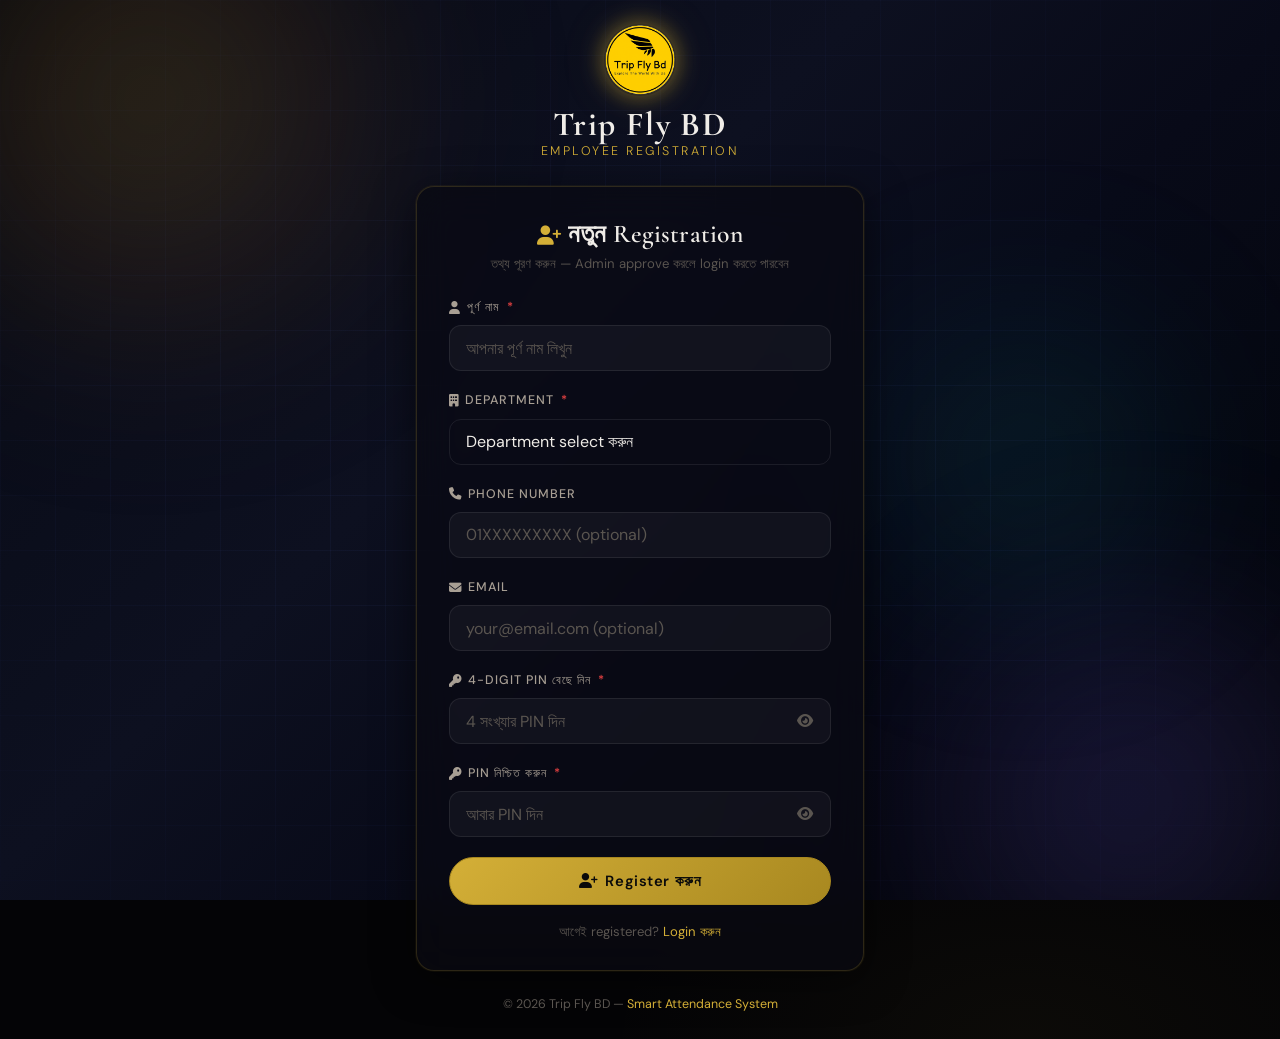
<file: register.html>
<!DOCTYPE html>
<html lang="en">
<head>
  <meta charset="UTF-8" />
  <meta name="viewport" content="width=device-width, initial-scale=1.0, viewport-fit=cover" />
  <meta name="theme-color" content="#040406" />
  <meta name="apple-mobile-web-app-capable" content="yes" />
  <meta name="apple-mobile-web-app-status-bar-style" content="black-translucent" />
  <title>Employee Registration | Trip Fly BD</title>

  <link rel="stylesheet" href="https://cdnjs.cloudflare.com/ajax/libs/font-awesome/6.5.1/css/all.min.css" />
  <link href="https://fonts.googleapis.com/css2?family=Cormorant+Garamond:wght@400;600;700&family=DM+Sans:wght@300;400;500;600&display=swap" rel="stylesheet" />
  <link rel="stylesheet" href="assets/css/style.css" />
</head>
<body class="login-page">

  <!-- Animated background -->
  <div class="bg-scene" aria-hidden="true">
    <div class="bg-grid"></div>
    <div class="bg-orb bg-orb--1"></div>
    <div class="bg-orb bg-orb--2"></div>
    <div class="bg-orb bg-orb--3"></div>
  </div>

  <main class="login-wrapper" style="max-width:480px">

    <!-- Brand -->
    <header class="login-brand" data-animate="fade-down">
      <div class="brand-emblem" style="background:none;border:none;padding:0;width:72px;height:72px">
        <img src="assets/images/logo.png" alt="Trip Fly BD Logo"
             style="width:72px;height:72px;object-fit:contain;filter:drop-shadow(0 0 14px rgba(212,175,55,0.45))" />
      </div>
      <div class="brand-text">
        <h1 class="brand-name">Trip Fly BD</h1>
        <p class="brand-tagline">Employee Registration</p>
      </div>
    </header>

    <!-- Card -->
    <div class="login-card glass-card" data-animate="fade-up">

      <div class="login-card__header">
        <h2 class="login-card__title">
          <i class="fa-solid fa-user-plus gold-text" style="font-size:1.2rem"></i>
          নতুন Registration
        </h2>
        <p class="login-card__sub">তথ্য পূরণ করুন — Admin approve করলে login করতে পারবেন</p>
      </div>

      <!-- Success screen (hidden by default) -->
      <div id="successScreen" style="display:none;text-align:center;padding:2rem 1rem">
        <div style="font-size:3.5rem;color:var(--gold);margin-bottom:1rem">
          <i class="fa-solid fa-circle-check"></i>
        </div>
        <h3 style="font-family:'Cormorant Garamond',serif;font-size:1.6rem;color:var(--text-primary);margin-bottom:.5rem">
          Registration সফল!
        </h3>
        <p style="color:var(--text-muted);font-size:.88rem;line-height:1.6;margin-bottom:1.5rem">
          আপনার registration Admin এর কাছে পাঠানো হয়েছে।<br>
          Admin approve করলে আপনি login করতে পারবেন।
        </p>
        <div id="regIdBadge" style="
          background:rgba(212,175,55,0.1);
          border:1px solid rgba(212,175,55,0.3);
          border-radius:12px;
          padding:.8rem 1.2rem;
          margin-bottom:1.5rem;
          font-size:.85rem;
          color:var(--text-muted)
        "></div>
        <a href="index.html" style="
          display:inline-flex;align-items:center;gap:.5rem;
          background:linear-gradient(135deg,#D4AF37,#b8942e);
          color:#0a0a12;border:none;border-radius:30px;
          padding:.6rem 1.6rem;font-size:.88rem;font-weight:600;
          text-decoration:none;cursor:pointer;
        ">
          <i class="fa-solid fa-arrow-right-to-bracket"></i> Login Page এ যান
        </a>
      </div>

      <!-- Registration Form -->
      <div id="regFormWrap">
        <form class="login-form" id="regForm" onsubmit="handleRegister(event)" novalidate>

          <!-- Name -->
          <div class="form-field">
            <label class="form-label" for="regName">
              <i class="fa-solid fa-user"></i> পূর্ণ নাম <span style="color:var(--red)">*</span>
            </label>
            <input type="text" id="regName" class="form-input"
              placeholder="আপনার পূর্ণ নাম লিখুন" required />
            <span class="form-field__line"></span>
          </div>

          <!-- Department -->
          <div class="form-field">
            <label class="form-label" for="regDept">
              <i class="fa-solid fa-building"></i> Department <span style="color:var(--red)">*</span>
            </label>
            <select id="regDept" class="form-input" required
              style="background:transparent;cursor:pointer">
              <option value="" disabled selected>Department select করুন</option>
              <option value="Sales">Sales</option>
              <option value="Operations">Operations</option>
              <option value="Marketing">Marketing</option>
              <option value="Accounts">Accounts</option>
              <option value="Customer Care">Customer Care</option>
              <option value="IT">IT</option>
              <option value="HR">HR</option>
              <option value="Management">Management</option>
              <option value="Other">Other</option>
            </select>
            <span class="form-field__line"></span>
          </div>

          <!-- Phone -->
          <div class="form-field">
            <label class="form-label" for="regPhone">
              <i class="fa-solid fa-phone"></i> Phone Number
            </label>
            <input type="tel" id="regPhone" class="form-input"
              placeholder="01XXXXXXXXX (optional)" />
            <span class="form-field__line"></span>
          </div>

          <!-- Email -->
          <div class="form-field">
            <label class="form-label" for="regEmail">
              <i class="fa-solid fa-envelope"></i> Email
            </label>
            <input type="email" id="regEmail" class="form-input"
              placeholder="your@email.com (optional)" />
            <span class="form-field__line"></span>
          </div>

          <!-- PIN -->
          <div class="form-field">
            <label class="form-label" for="regPin">
              <i class="fa-solid fa-key"></i> 4-Digit PIN বেছে নিন <span style="color:var(--red)">*</span>
            </label>
            <div class="input-wrapper">
              <input type="password" id="regPin" class="form-input"
                placeholder="4 সংখ্যার PIN দিন"
                maxlength="4" inputmode="numeric" pattern="[0-9]{4}" required />
              <button type="button" class="toggle-password"
                aria-label="Toggle PIN visibility"
                onclick="togglePassword('regPin', this)">
                <i class="fa-solid fa-eye"></i>
              </button>
            </div>
            <span class="form-field__line"></span>
          </div>

          <!-- Confirm PIN -->
          <div class="form-field">
            <label class="form-label" for="regPinConfirm">
              <i class="fa-solid fa-key"></i> PIN নিশ্চিত করুন <span style="color:var(--red)">*</span>
            </label>
            <div class="input-wrapper">
              <input type="password" id="regPinConfirm" class="form-input"
                placeholder="আবার PIN দিন"
                maxlength="4" inputmode="numeric" pattern="[0-9]{4}" required />
              <button type="button" class="toggle-password"
                aria-label="Toggle PIN visibility"
                onclick="togglePassword('regPinConfirm', this)">
                <i class="fa-solid fa-eye"></i>
              </button>
            </div>
            <span class="form-field__line"></span>
          </div>

          <!-- Alert -->
          <div class="login-alert" id="regAlert" role="alert" aria-live="polite"></div>

          <!-- Submit -->
          <button type="submit" class="btn-login" id="regBtn">
            <span class="btn-login__text">
              <i class="fa-solid fa-user-plus"></i> Register করুন
            </span>
            <span class="btn-login__loader" aria-hidden="true">
              <i class="fa-solid fa-circle-notch fa-spin"></i>
            </span>
          </button>

        </form>

        <p style="text-align:center;margin-top:1rem;font-size:.82rem;color:var(--text-muted)">
          আগেই registered?
          <a href="index.html" style="color:var(--gold);text-decoration:none">Login করুন</a>
        </p>
      </div>

    </div>

    <footer class="login-footer" data-animate="fade-up" data-delay="300">
      <p>&copy; <span id="regYear"></span> Trip Fly BD &mdash;
        <span class="gold-text">Smart Attendance System</span>
      </p>
    </footer>

  </main>

  <script src="assets/js/app.js"></script>
  <script>
    document.getElementById('regYear').textContent = new Date().getFullYear();

    // Entrance animations
    document.querySelectorAll('[data-animate]').forEach((el, i) => {
      const delay = parseInt(el.dataset.delay || 0);
      el.style.animationDelay = (delay + i * 80) + 'ms';
      el.classList.add('animate-in');
    });

    function togglePassword(inputId, btn) {
      const input = document.getElementById(inputId);
      const icon  = btn.querySelector('i');
      if (input.type === 'password') {
        input.type = 'text';
        icon.classList.replace('fa-eye', 'fa-eye-slash');
      } else {
        input.type = 'password';
        icon.classList.replace('fa-eye-slash', 'fa-eye');
      }
    }

    function showAlert(type, msg) {
      const el = document.getElementById('regAlert');
      el.className = 'login-alert login-alert--' + type + ' show';
      el.innerHTML = `<i class="fa-solid fa-${type === 'error' ? 'circle-xmark' : 'circle-check'}"></i> ${msg}`;
    }
    function clearAlert() {
      const el = document.getElementById('regAlert');
      el.className = 'login-alert';
      el.textContent = '';
    }

    async function handleRegister(e) {
      e.preventDefault();
      clearAlert();

      const name     = document.getElementById('regName').value.trim();
      const dept     = document.getElementById('regDept').value;
      const phone    = document.getElementById('regPhone').value.trim();
      const email    = document.getElementById('regEmail').value.trim();
      const pin      = document.getElementById('regPin').value.trim();
      const pinConf  = document.getElementById('regPinConfirm').value.trim();
      const btn      = document.getElementById('regBtn');

      // Validation
      if (!name) { showAlert('error', 'নাম দিন।'); return; }
      if (!dept) { showAlert('error', 'Department select করুন।'); return; }
      if (!pin || !/^\d{4}$/.test(pin)) { showAlert('error', 'PIN অবশ্যই ঠিক 4 সংখ্যার হতে হবে।'); return; }
      if (pin !== pinConf) { showAlert('error', 'PIN দুটো মিলছে না।'); return; }

      btn.disabled = true;
      btn.classList.add('loading');

      try {
        const result = await API.post({
          action: 'registerEmployee',
          employee: { name, department: dept, phone, email, pin },
        });

        if (result.success) {
          // Show success screen
          document.getElementById('regFormWrap').style.display = 'none';
          document.getElementById('successScreen').style.display = '';
          document.getElementById('regIdBadge').innerHTML =
            `<i class="fa-solid fa-id-badge" style="color:var(--gold)"></i>
             আপনার Employee ID: <strong style="color:var(--gold)">${result.id}</strong><br>
             <span style="font-size:.78rem">এই ID টা মনে রাখুন — login এর সময় লাগবে।</span>`;
        } else {
          showAlert('error', result.message || 'Registration ব্যর্থ হয়েছে।');
          btn.disabled = false;
          btn.classList.remove('loading');
        }
      } catch (err) {
        showAlert('error', 'Connection error: ' + err.message);
        btn.disabled = false;
        btn.classList.remove('loading');
      }
    }
  </script>

</body>
</html>
</file>
<file: assets/css/style.css>
/* ============================================================
   TRIP FLY BD — SMART ATTENDANCE SYSTEM
   Main Stylesheet  |  style.css
   Theme: Luxury Black + Gold Glassmorphism
   ============================================================

   TABLE OF CONTENTS
   ─────────────────────────────────────────
   01. CSS Custom Properties (Variables)
   02. Reset & Base
   03. Typography
   04. Utility Classes
   05. Animations & Keyframes
   06. Background Scene (login)
   07. Glass Card Component
   08. Button Components
   09. Form Components
   10. Login Page
   11. Sidebar Navigation
   12. Top Bar
   13. Main Layout / Sections
   14. Dashboard — Stat Cards
   15. Dashboard — Tables
   16. QR Station
   17. Employee Panel (mobile)
   18. QR Scanner
   19. Success Popup
   20. Error Popup
   21. Modal
   22. Analytics — Charts
   23. Settings Page
   24. Reports Page
   25. Toast Notifications
   26. Status Badges
   27. Responsive Breakpoints
   28. Print Styles
   ============================================================ */


/* ============================================================
   01. CSS CUSTOM PROPERTIES
   ============================================================ */
:root {
  /* ── Brand Colors ── */
  --gold:          #D4AF37;
  --gold-light:    #F0D060;
  --gold-dark:     #A88820;
  --gold-pale:     rgba(212, 175, 55, 0.12);
  --gold-glow:     rgba(212, 175, 55, 0.25);
  --gold-border:   rgba(212, 175, 55, 0.3);

  /* ── Dark Palette ── */
  --bg-deepest:    #040406;
  --bg-deep:       #080810;
  --bg-dark:       #0d0d14;
  --bg-card:       rgba(14, 14, 22, 0.85);
  --bg-card-hover: rgba(20, 20, 32, 0.92);
  --bg-input:      rgba(255, 255, 255, 0.04);
  --bg-input-focus:rgba(212, 175, 55, 0.06);

  /* ── Glass ── */
  --glass-bg:      rgba(10, 10, 18, 0.75);
  --glass-border:  rgba(212, 175, 55, 0.18);
  --glass-blur:    20px;
  --glass-shadow:  0 8px 40px rgba(0, 0, 0, 0.55), 0 0 0 1px rgba(212,175,55,0.08);

  /* ── Text ── */
  --text-primary:  #f0ede8;
  --text-secondary:#a89f94;
  --text-muted:    #5a5550;
  --text-gold:     #D4AF37;

  /* ── Status Colors ── */
  --green:         #22c55e;
  --green-dim:     rgba(34, 197, 94, 0.15);
  --amber:         #f59e0b;
  --amber-dim:     rgba(245, 158, 11, 0.15);
  --red:           #ef4444;
  --red-dim:       rgba(239, 68, 68, 0.15);
  --blue:          #3b82f6;
  --blue-dim:      rgba(59, 130, 246, 0.12);

  /* ── Layout ── */
  --sidebar-width: 260px;
  --topbar-height: 60px;
  --radius-sm:     6px;
  --radius-md:     12px;
  --radius-lg:     18px;
  --radius-xl:     24px;
  --radius-full:   9999px;

  /* ── Transitions ── */
  --ease-out:      cubic-bezier(0.22, 1, 0.36, 1);
  --ease-spring:   cubic-bezier(0.34, 1.56, 0.64, 1);
  --duration-fast: 150ms;
  --duration-med:  280ms;
  --duration-slow: 500ms;

  /* ── Shadows ── */
  --shadow-sm:    0 2px 8px rgba(0,0,0,0.4);
  --shadow-md:    0 4px 20px rgba(0,0,0,0.5);
  --shadow-lg:    0 8px 40px rgba(0,0,0,0.6);
  --shadow-gold:  0 0 20px rgba(212,175,55,0.2), 0 0 60px rgba(212,175,55,0.08);

  /* ── Z-layers ── */
  --z-base:    1;
  --z-sidebar: 200;
  --z-topbar:  100;
  --z-modal:   500;
  --z-toast:   900;
  --z-popup:   800;
}


/* ============================================================
   02. RESET & BASE
   ============================================================ */
*, *::before, *::after {
  box-sizing: border-box;
  margin: 0;
  padding: 0;
}

html {
  font-size: 16px;
  scroll-behavior: smooth;
  -webkit-text-size-adjust: 100%;
}

body {
  font-family: 'DM Sans', system-ui, sans-serif;
  font-weight: 400;
  line-height: 1.6;
  color: var(--text-primary);
  background-color: var(--bg-deepest);
  background-image:
    radial-gradient(ellipse 80% 60% at 20% 0%,   rgba(212,175,55,0.06) 0%, transparent 60%),
    radial-gradient(ellipse 60% 40% at 80% 100%,  rgba(212,175,55,0.04) 0%, transparent 55%);
  min-height: 100vh;
  overflow-x: hidden;
  -webkit-font-smoothing: antialiased;
  -moz-osx-font-smoothing: grayscale;
}

a        { color: var(--gold); text-decoration: none; transition: color var(--duration-fast); }
a:hover  { color: var(--gold-light); }
img      { max-width: 100%; display: block; }
button   { cursor: pointer; font-family: inherit; border: none; background: none; }
input, select, textarea { font-family: inherit; }
ul, ol   { list-style: none; }
code     { font-family: 'JetBrains Mono', 'Courier New', monospace; font-size: 0.88em; }

/* Scrollbar */
::-webkit-scrollbar              { width: 6px; height: 6px; }
::-webkit-scrollbar-track        { background: transparent; }
::-webkit-scrollbar-thumb        { background: rgba(212,175,55,0.25); border-radius: var(--radius-full); }
::-webkit-scrollbar-thumb:hover  { background: rgba(212,175,55,0.45); }

/* Focus outline */
:focus-visible {
  outline: 2px solid var(--gold);
  outline-offset: 2px;
  border-radius: var(--radius-sm);
}


/* ============================================================
   03. TYPOGRAPHY
   ============================================================ */
h1, h2, h3, h4, h5 {
  font-family: 'Cormorant Garamond', Georgia, serif;
  font-weight: 600;
  line-height: 1.2;
  letter-spacing: 0.01em;
}

.display-title {
  font-family: 'Cormorant Garamond', serif;
  font-size: clamp(2rem, 5vw, 3.5rem);
  font-weight: 700;
  letter-spacing: -0.02em;
}

.section-title {
  font-family: 'Cormorant Garamond', serif;
  font-size: clamp(1.4rem, 2.5vw, 1.85rem);
  font-weight: 600;
  color: var(--text-primary);
  display: flex;
  align-items: center;
  gap: 0.5rem;
}

.section-subtitle {
  font-size: 0.875rem;
  color: var(--text-secondary);
  margin-top: 0.25rem;
  font-weight: 300;
}

.card-title-sm {
  font-family: 'Cormorant Garamond', serif;
  font-size: 1.1rem;
  font-weight: 600;
  color: var(--text-primary);
  display: flex;
  align-items: center;
  gap: 0.4rem;
  margin-bottom: 1rem;
}


/* ============================================================
   04. UTILITY CLASSES
   ============================================================ */
.gold-text   { color: var(--gold); }
.hidden      { display: none !important; }
.text-center { text-align: center; }
.btn-block   { width: 100%; }

.section-header {
  margin-bottom: 1.75rem;
}

.section-header + * {
  /* first child after header */
}


/* ============================================================
   05. ANIMATIONS & KEYFRAMES
   ============================================================ */

/* ── Entrance animations ── */
@keyframes fadeUp {
  from { opacity: 0; transform: translateY(24px); }
  to   { opacity: 1; transform: translateY(0); }
}
@keyframes fadeDown {
  from { opacity: 0; transform: translateY(-20px); }
  to   { opacity: 1; transform: translateY(0); }
}
@keyframes fadeIn {
  from { opacity: 0; }
  to   { opacity: 1; }
}
@keyframes scaleIn {
  from { opacity: 0; transform: scale(0.92); }
  to   { opacity: 1; transform: scale(1); }
}

/* ── Login card shake ── */
@keyframes shake {
  0%, 100% { transform: translateX(0); }
  15%       { transform: translateX(-8px); }
  30%       { transform: translateX(7px); }
  45%       { transform: translateX(-6px); }
  60%       { transform: translateX(5px); }
  75%       { transform: translateX(-3px); }
  90%       { transform: translateX(2px); }
}

/* ── Background orb float ── */
@keyframes orbFloat {
  0%, 100% { transform: translate(0, 0) scale(1); }
  33%       { transform: translate(30px, -20px) scale(1.04); }
  66%       { transform: translate(-20px, 15px) scale(0.97); }
}

/* ── Particle float ── */
@keyframes particleFloat {
  0%, 100% { transform: translateY(0) translateX(0); opacity: 0; }
  10%       { opacity: 1; }
  90%       { opacity: 0.6; }
  50%       { transform: translateY(-120px) translateX(30px); }
}

/* ── Scan line sweep ── */
@keyframes scanSweep {
  0%   { top: 8%; opacity: 1; }
  100% { top: 88%; opacity: 0.6; }
}

/* ── Pulse ring (live dot) ── */
@keyframes pulseDot {
  0%, 100% { box-shadow: 0 0 0 0 rgba(212,175,55,0.6); }
  50%       { box-shadow: 0 0 0 8px rgba(212,175,55,0); }
}

/* ── Checkmark draw ── */
@keyframes checkCircle {
  from { stroke-dashoffset: 166; }
  to   { stroke-dashoffset: 0; }
}
@keyframes checkMark {
  0%   { stroke-dashoffset: 48; }
  100% { stroke-dashoffset: 0; }
}

/* ── Toast slide in ── */
@keyframes toastSlideIn {
  from { transform: translateX(110%); opacity: 0; }
  to   { transform: translateX(0);    opacity: 1; }
}
@keyframes toastSlideOut {
  from { transform: translateX(0);    opacity: 1; }
  to   { transform: translateX(110%); opacity: 0; }
}

/* ── Countdown ring erase ── */
@keyframes countdownAnim {
  from { stroke-dashoffset: 0; }
  to   { stroke-dashoffset: 276.46; }
}

/* ── Spinner ── */
@keyframes spin {
  to { transform: rotate(360deg); }
}

/* ── Number count-up (for stat cards) ── */
@keyframes countUp {
  from { opacity: 0; transform: translateY(10px); }
  to   { opacity: 1; transform: translateY(0); }
}

/* ── Glow pulse ── */
@keyframes glowPulse {
  0%, 100% { opacity: 0.4; }
  50%       { opacity: 0.9; }
}

/* ── Animate-in trigger ── */
.animate-in {
  animation: fadeUp 0.55s var(--ease-out) both;
}
[data-animate="fade-down"] .animate-in {
  animation-name: fadeDown;
}

.login-card.shake {
  animation: shake 0.5s var(--ease-out);
}


/* ============================================================
   06. BACKGROUND SCENE (login page)
   ============================================================ */
.bg-scene {
  position: fixed;
  inset: 0;
  z-index: 0;
  pointer-events: none;
  overflow: hidden;
  /* Rich sky-to-deep-space gradient */
  background:
    linear-gradient(135deg,
      #05080f 0%,
      #0a0d1a 20%,
      #0d1020 40%,
      #080a18 60%,
      #050710 80%,
      #030508 100%
    );
}

/* Subtle moving sky image layer */
.bg-scene::before {
  content: '';
  position: absolute;
  inset: 0;
  background:
    url("https://images.unsplash.com/photo-1436491865332-7a61a109cc05?w=1920&q=60&auto=format")
    center center / cover no-repeat;
  opacity: 0.07;
  mix-blend-mode: screen;
}

.bg-grid {
  position: absolute;
  inset: 0;
  background-image:
    linear-gradient(rgba(99,132,255,0.05) 1px, transparent 1px),
    linear-gradient(90deg, rgba(99,132,255,0.05) 1px, transparent 1px);
  background-size: 55px 55px;
  mask-image: radial-gradient(ellipse 80% 80% at 50% 50%, black 30%, transparent 100%);
}

.bg-orb {
  position: absolute;
  border-radius: 50%;
  filter: blur(90px);
  animation: orbFloat 20s ease-in-out infinite;
}

/* Gold orb — top left */
.bg-orb--1 {
  width: 600px; height: 600px;
  top: -200px; left: -150px;
  background: radial-gradient(circle,
    rgba(212,175,55,0.22) 0%,
    rgba(180,100,20,0.12) 40%,
    transparent 70%);
  animation-duration: 25s;
}

/* Blue/purple orb — bottom right */
.bg-orb--2 {
  width: 500px; height: 500px;
  bottom: -150px; right: -100px;
  background: radial-gradient(circle,
    rgba(99,102,255,0.2) 0%,
    rgba(139,92,246,0.12) 40%,
    transparent 70%);
  animation-duration: 20s;
  animation-delay: -8s;
}

/* Teal/cyan orb — center right */
.bg-orb--3 {
  width: 380px; height: 380px;
  top: 30%; right: 5%;
  background: radial-gradient(circle,
    rgba(20,184,166,0.15) 0%,
    rgba(6,182,212,0.08) 40%,
    transparent 70%);
  animation-duration: 28s;
  animation-delay: -14s;
}

/* Pink/rose orb — bottom left */
.bg-orb--4 {
  width: 320px; height: 320px;
  bottom: 10%; left: 5%;
  background: radial-gradient(circle,
    rgba(236,72,153,0.12) 0%,
    rgba(168,85,247,0.08) 40%,
    transparent 70%);
  animation-duration: 22s;
  animation-delay: -5s;
}

.bg-particles { position: absolute; inset: 0; }

.particle {
  position: absolute;
  border-radius: 50%;
  background: var(--gold);
  animation: particleFloat linear infinite;
  pointer-events: none;
}

/* Employee page bg */
.emp-bg {
  position: fixed;
  inset: 0;
  z-index: 0;
  pointer-events: none;
  overflow: hidden;
  background:
    linear-gradient(160deg,
      #030810 0%,
      #050c18 30%,
      #060a14 60%,
      #030508 100%
    );
}

.emp-bg::before {
  content: '';
  position: absolute;
  inset: 0;
  background:
    url("https://images.unsplash.com/photo-1436491865332-7a61a109cc05?w=1200&q=50&auto=format")
    center bottom / cover no-repeat;
  opacity: 0.05;
  mix-blend-mode: screen;
}


/* ============================================================
   07. GLASS CARD COMPONENT
   ============================================================ */
.glass-card {
  background: var(--glass-bg);
  backdrop-filter: blur(var(--glass-blur)) saturate(140%);
  -webkit-backdrop-filter: blur(var(--glass-blur)) saturate(140%);
  border: 1px solid var(--glass-border);
  border-radius: var(--radius-lg);
  box-shadow: var(--glass-shadow);
  transition: border-color var(--duration-med), box-shadow var(--duration-med);
}

.glass-card:hover {
  border-color: rgba(212,175,55,0.28);
  box-shadow: var(--glass-shadow), 0 0 30px rgba(212,175,55,0.07);
}


/* ============================================================
   08. BUTTON COMPONENTS
   ============================================================ */

/* ── Gold filled button ── */
.btn-gold {
  display: inline-flex;
  align-items: center;
  justify-content: center;
  gap: 0.45rem;
  padding: 0.65rem 1.4rem;
  background: linear-gradient(135deg, var(--gold) 0%, var(--gold-dark) 100%);
  color: #0a0a0a;
  font-family: 'DM Sans', sans-serif;
  font-size: 0.875rem;
  font-weight: 600;
  letter-spacing: 0.03em;
  border-radius: var(--radius-full);
  border: 1px solid var(--gold-dark);
  transition:
    transform var(--duration-fast) var(--ease-spring),
    box-shadow var(--duration-med),
    background var(--duration-med);
  white-space: nowrap;
  user-select: none;
}
.btn-gold:hover {
  background: linear-gradient(135deg, var(--gold-light) 0%, var(--gold) 100%);
  box-shadow: 0 4px 20px rgba(212,175,55,0.4), 0 0 0 1px var(--gold);
  transform: translateY(-1px);
}
.btn-gold:active  { transform: translateY(0) scale(0.98); }
.btn-gold:disabled {
  opacity: 0.45;
  cursor: not-allowed;
  transform: none;
  box-shadow: none;
}

/* ── Gold outline button ── */
.btn-gold-outline {
  display: inline-flex;
  align-items: center;
  justify-content: center;
  gap: 0.45rem;
  padding: 0.62rem 1.35rem;
  background: transparent;
  color: var(--gold);
  font-family: 'DM Sans', sans-serif;
  font-size: 0.875rem;
  font-weight: 500;
  letter-spacing: 0.02em;
  border-radius: var(--radius-full);
  border: 1px solid var(--gold-border);
  transition:
    background var(--duration-med),
    border-color var(--duration-med),
    box-shadow var(--duration-med),
    transform var(--duration-fast) var(--ease-spring);
  white-space: nowrap;
}
.btn-gold-outline:hover {
  background: var(--gold-pale);
  border-color: var(--gold);
  box-shadow: 0 0 14px rgba(212,175,55,0.2);
  transform: translateY(-1px);
}
.btn-gold-outline:active  { transform: translateY(0); }
.btn-gold-outline:disabled {
  opacity: 0.4;
  cursor: not-allowed;
  transform: none;
}

/* ── Small button modifier ── */
.btn-sm {
  padding: 0.42rem 0.9rem;
  font-size: 0.8rem;
}

.btn-danger {
  display: inline-flex;
  align-items: center;
  justify-content: center;
  gap: 0.45rem;
  padding: 0.62rem 1.15rem;
  background: rgba(239,68,68,0.12);
  color: var(--red);
  font-family: 'DM Sans', sans-serif;
  font-size: 0.875rem;
  font-weight: 500;
  border-radius: var(--radius-full);
  border: 1px solid rgba(239,68,68,0.32);
  cursor: pointer;
  transition: background var(--duration-med), transform var(--duration-fast) var(--ease-spring);
}
.btn-danger:hover {
  background: rgba(239,68,68,0.2);
  transform: translateY(-1px);
}
.btn-danger:disabled {
  opacity: 0.45;
  cursor: not-allowed;
  transform: none;
}
.btn-danger.btn-sm {
  padding: 0.42rem 0.9rem;
  font-size: 0.8rem;
}

/* ── Block modifier ── */
.btn-block { width: 100%; }


/* ============================================================
   09. FORM COMPONENTS
   ============================================================ */
.form-field {
  position: relative;
  margin-bottom: 1.25rem;
}

.form-label {
  display: flex;
  align-items: center;
  gap: 0.4rem;
  font-size: 0.78rem;
  font-weight: 500;
  letter-spacing: 0.08em;
  text-transform: uppercase;
  color: var(--text-secondary);
  margin-bottom: 0.45rem;
}

.form-input {
  width: 100%;
  padding: 0.72rem 1rem;
  background: var(--bg-input);
  border: 1px solid rgba(255,255,255,0.08);
  border-radius: var(--radius-md);
  color: var(--text-primary);
  font-family: 'DM Sans', sans-serif;
  font-size: 0.925rem;
  font-weight: 400;
  outline: none;
  transition:
    background var(--duration-med),
    border-color var(--duration-med),
    box-shadow var(--duration-med);
}
.form-input::placeholder { color: var(--text-muted); }
.form-input:focus {
  background: var(--bg-input-focus);
  border-color: var(--gold-border);
  box-shadow: 0 0 0 3px rgba(212,175,55,0.1);
}

.form-input.form-select,
select.form-input {
  appearance: none;
  -webkit-appearance: none;
  background-image: url("data:image/svg+xml,%3Csvg xmlns='http://www.w3.org/2000/svg' width='12' height='8' fill='none'%3E%3Cpath d='M1 1l5 5 5-5' stroke='%23D4AF37' stroke-width='1.5' stroke-linecap='round' stroke-linejoin='round'/%3E%3C/svg%3E");
  background-repeat: no-repeat;
  background-position: right 1rem center;
  padding-right: 2.5rem;
  cursor: pointer;
}
select.form-input option {
  background: #0d0d14;
  color: var(--text-primary);
}

/* Animated bottom line (optional decorative) */
.form-field__line {
  display: none; /* Hidden — border style used instead */
}

/* Wrapper for password toggle */
.input-wrapper {
  position: relative;
}
.input-wrapper .form-input {
  padding-right: 3rem;
}

.toggle-password {
  position: absolute;
  right: 0.85rem;
  top: 50%;
  transform: translateY(-50%);
  color: var(--text-muted);
  font-size: 0.9rem;
  transition: color var(--duration-fast);
  padding: 0.25rem;
  line-height: 1;
  background: none;
  border: none;
}
.toggle-password:hover { color: var(--gold); }

/* 2-column form row */
.form-row {
  display: grid;
  grid-template-columns: 1fr 1fr;
  gap: 0 1.25rem;
}
@media (max-width: 520px) {
  .form-row { grid-template-columns: 1fr; }
}


/* ============================================================
   10. LOGIN PAGE
   ============================================================ */
.login-page {
  min-height: 100vh;
  min-height: -webkit-fill-available; /* iOS fix */
  display: flex;
  align-items: center;
  justify-content: center;
  position: relative;
  padding: env(safe-area-inset-top, 0) 0 env(safe-area-inset-bottom, 0);
}

.login-wrapper {
  position: relative;
  z-index: var(--z-base);
  width: 100%;
  max-width: 440px;
  padding: 1.5rem 1rem;
  display: flex;
  flex-direction: column;
  align-items: center;
  gap: 1.5rem;
}

/* Brand header above card */
.login-brand {
  text-align: center;
  display: flex;
  flex-direction: column;
  align-items: center;
  gap: 0.75rem;
}

.brand-emblem {
  width: 64px;
  height: 64px;
  border-radius: 50%;
  background: linear-gradient(135deg, var(--gold-pale), rgba(212,175,55,0.06));
  border: 1px solid var(--gold-border);
  display: flex;
  align-items: center;
  justify-content: center;
  font-size: 1.6rem;
  color: var(--gold);
  box-shadow: var(--shadow-gold);
  transition: transform var(--duration-med) var(--ease-spring);
}
.brand-emblem:hover { transform: rotate(-12deg) scale(1.06); }

.brand-name {
  font-family: 'Cormorant Garamond', serif;
  font-size: 2.1rem;
  font-weight: 700;
  letter-spacing: 0.04em;
  color: var(--text-primary);
  line-height: 1;
}

.brand-tagline {
  font-size: 0.78rem;
  letter-spacing: 0.2em;
  text-transform: uppercase;
  color: var(--gold);
  font-weight: 300;
}

/* Login card */
.login-card {
  width: 100%;
  padding: 2rem 2rem 1.75rem;
}

.login-card__header {
  text-align: center;
  margin-bottom: 1.5rem;
}
.login-card__title {
  font-family: 'Cormorant Garamond', serif;
  font-size: 1.6rem;
  font-weight: 600;
  color: var(--text-primary);
}
.login-card__sub {
  font-size: 0.82rem;
  color: var(--text-muted);
  margin-top: 0.25rem;
}

/* Role tabs */
.role-tabs {
  display: flex;
  gap: 0.5rem;
  background: rgba(255,255,255,0.03);
  border: 1px solid rgba(255,255,255,0.06);
  border-radius: var(--radius-full);
  padding: 4px;
  margin-bottom: 1.75rem;
}

.role-tab {
  flex: 1;
  display: flex;
  align-items: center;
  justify-content: center;
  gap: 0.4rem;
  padding: 0.55rem 1rem;
  border-radius: var(--radius-full);
  font-size: 0.85rem;
  font-weight: 500;
  color: var(--text-muted);
  transition: all var(--duration-med) var(--ease-out);
  border: 1px solid transparent;
}
.role-tab.active {
  background: linear-gradient(135deg, var(--gold) 0%, var(--gold-dark) 100%);
  color: #0a0a0a;
  border-color: var(--gold-dark);
  box-shadow: 0 2px 12px rgba(212,175,55,0.3);
}
.role-tab:not(.active):hover {
  color: var(--text-primary);
  background: rgba(255,255,255,0.04);
}

/* Login panel */
.login-panel {
  animation: fadeIn 0.25s ease;
}
.login-panel:not(.active) { display: none; }

/* Login alert */
.login-alert {
  font-size: 0.83rem;
  padding: 0;
  margin-bottom: 0;
  min-height: 0;
  overflow: hidden;
  max-height: 0;
  transition: max-height var(--duration-med), padding var(--duration-med), margin var(--duration-med);
  border-radius: var(--radius-md);
  display: flex;
  align-items: center;
  gap: 0.4rem;
}
.login-alert.show {
  max-height: 60px;
  padding: 0.6rem 0.85rem;
  margin-bottom: 1rem;
}
.login-alert--error   { background: var(--red-dim);   border: 1px solid rgba(239,68,68,0.3);   color: #fca5a5; }
.login-alert--success { background: var(--green-dim); border: 1px solid rgba(34,197,94,0.3);  color: #86efac; }

/* Login button */
.btn-login {
  width: 100%;
  padding: 0.8rem;
  background: linear-gradient(135deg, var(--gold) 0%, var(--gold-dark) 100%);
  color: #0a0a0a;
  font-family: 'DM Sans', sans-serif;
  font-size: 0.925rem;
  font-weight: 600;
  letter-spacing: 0.04em;
  border-radius: var(--radius-full);
  border: 1px solid var(--gold-dark);
  position: relative;
  overflow: hidden;
  transition: all var(--duration-med);
}
.btn-login::before {
  content: '';
  position: absolute;
  inset: 0;
  background: linear-gradient(135deg, rgba(255,255,255,0.15) 0%, transparent 100%);
  opacity: 0;
  transition: opacity var(--duration-med);
}
.btn-login:hover {
  box-shadow: 0 6px 24px rgba(212,175,55,0.45);
  transform: translateY(-1px);
}
.btn-login:hover::before { opacity: 1; }
.btn-login:active        { transform: translateY(0); }

.btn-login__text, .btn-login__loader {
  display: flex;
  align-items: center;
  justify-content: center;
  gap: 0.45rem;
  transition: opacity var(--duration-fast), transform var(--duration-fast);
}
.btn-login__loader {
  position: absolute;
  inset: 0;
  opacity: 0;
  transform: scale(0.8);
}
.btn-login.loading .btn-login__text   { opacity: 0; transform: scale(0.8); }
.btn-login.loading .btn-login__loader { opacity: 1; transform: scale(1); }
.btn-login:disabled { opacity: 0.6; cursor: not-allowed; transform: none; box-shadow: none; }

.login-hint {
  font-size: 0.78rem;
  color: var(--text-muted);
  text-align: center;
  margin-top: 1rem;
  display: flex;
  align-items: center;
  justify-content: center;
  gap: 0.35rem;
}
.login-hint strong { color: var(--gold); }

.login-footer {
  font-size: 0.78rem;
  color: var(--text-muted);
  text-align: center;
}


/* ============================================================
   11. SIDEBAR NAVIGATION
   ============================================================ */
.sidebar {
  position: fixed;
  top: 0;
  left: 0;
  bottom: 0;
  width: var(--sidebar-width);
  background: rgba(6, 6, 10, 0.96);
  backdrop-filter: blur(24px) saturate(160%);
  -webkit-backdrop-filter: blur(24px) saturate(160%);
  border-right: 1px solid rgba(212,175,55,0.12);
  z-index: var(--z-sidebar);
  display: flex;
  flex-direction: column;
  overflow-y: auto;
  overflow-x: hidden;
  transition: transform var(--duration-slow) var(--ease-out);
}

.sidebar-overlay {
  display: none;
  position: fixed;
  inset: 0;
  background: rgba(0,0,0,0.65);
  z-index: calc(var(--z-sidebar) - 1);
  backdrop-filter: blur(2px);
  opacity: 0;
  transition: opacity var(--duration-med);
}
.sidebar-overlay.show { opacity: 1; }

/* Brand inside sidebar */
.sidebar__brand {
  display: flex;
  align-items: center;
  gap: 0.75rem;
  padding: 1.25rem 1.25rem 1rem;
  border-bottom: 1px solid rgba(212,175,55,0.08);
  position: relative;
}

.sidebar__emblem {
  width: 40px;
  height: 40px;
  border-radius: var(--radius-md);
  background: linear-gradient(135deg, var(--gold-pale), rgba(212,175,55,0.05));
  border: 1px solid var(--gold-border);
  display: flex;
  align-items: center;
  justify-content: center;
  font-size: 1.1rem;
  color: var(--gold);
  flex-shrink: 0;
}

.sidebar__brand-text { flex: 1; overflow: hidden; }
.sidebar__company {
  display: block;
  font-family: 'Cormorant Garamond', serif;
  font-size: 1.05rem;
  font-weight: 700;
  color: var(--text-primary);
  white-space: nowrap;
  overflow: hidden;
  text-overflow: ellipsis;
}
.sidebar__system {
  display: block;
  font-size: 0.7rem;
  color: var(--text-muted);
  letter-spacing: 0.08em;
  text-transform: uppercase;
  margin-top: 0.1rem;
}

.sidebar__close {
  display: none;
  position: absolute;
  right: 0.75rem;
  top: 50%;
  transform: translateY(-50%);
  color: var(--text-muted);
  font-size: 1.1rem;
  width: 28px;
  height: 28px;
  border-radius: 50%;
  align-items: center;
  justify-content: center;
  transition: color var(--duration-fast), background var(--duration-fast);
}
.sidebar__close:hover { color: var(--text-primary); background: rgba(255,255,255,0.06); }

/* Sidebar user badge */
.sidebar__user {
  display: flex;
  align-items: center;
  gap: 0.75rem;
  padding: 0.9rem 1.25rem;
}

.sidebar__avatar {
  width: 36px;
  height: 36px;
  border-radius: 50%;
  background: var(--gold-pale);
  border: 1px solid var(--gold-border);
  display: flex;
  align-items: center;
  justify-content: center;
  font-size: 0.95rem;
  color: var(--gold);
  flex-shrink: 0;
}

.sidebar__user-info   { overflow: hidden; }
.sidebar__user-name {
  display: block;
  font-size: 0.875rem;
  font-weight: 500;
  color: var(--text-primary);
  white-space: nowrap;
  overflow: hidden;
  text-overflow: ellipsis;
}
.sidebar__user-role {
  display: block;
  font-size: 0.72rem;
  font-weight: 300;
  letter-spacing: 0.06em;
}

.sidebar__divider {
  border: none;
  border-top: 1px solid rgba(212,175,55,0.07);
  margin: 0 1rem;
}

/* Nav links */
.sidebar__nav {
  flex: 1;
  padding: 0.5rem 0.75rem;
  display: flex;
  flex-direction: column;
  gap: 2px;
}

.sidebar__link {
  display: flex;
  align-items: center;
  gap: 0.75rem;
  padding: 0.62rem 0.9rem;
  border-radius: var(--radius-md);
  font-size: 0.875rem;
  font-weight: 400;
  color: var(--text-secondary);
  transition: all var(--duration-med) var(--ease-out);
  position: relative;
  text-decoration: none;
}
.sidebar__link:hover {
  background: rgba(212,175,55,0.07);
  color: var(--text-primary);
}
.sidebar__link.active {
  background: linear-gradient(90deg, rgba(212,175,55,0.15), rgba(212,175,55,0.04));
  color: var(--gold);
  border: 1px solid rgba(212,175,55,0.2);
  font-weight: 500;
}
.sidebar__link.active::before {
  content: '';
  position: absolute;
  left: 0;
  top: 20%;
  bottom: 20%;
  width: 3px;
  background: var(--gold);
  border-radius: 0 var(--radius-sm) var(--radius-sm) 0;
}
.sidebar__link i {
  width: 18px;
  text-align: center;
  font-size: 0.95rem;
  flex-shrink: 0;
}
.sidebar__link span:last-child { flex: 1; }

.sidebar__link--danger { color: var(--red) !important; }
.sidebar__link--danger:hover { background: var(--red-dim) !important; }

.sidebar__badge {
  margin-left: auto;
  font-size: 0.6rem;
  font-weight: 700;
  letter-spacing: 0.1em;
  padding: 2px 6px;
  border-radius: var(--radius-full);
}
.live-badge {
  background: var(--red-dim);
  color: var(--red);
  border: 1px solid rgba(239,68,68,0.3);
  animation: glowPulse 1.8s ease-in-out infinite;
}

.sidebar__spacer { flex: 1; }
.sidebar__footer { padding: 0.5rem 0.75rem 1.25rem; }


/* ============================================================
   12. TOP BAR
   ============================================================ */
.topbar {
  height: var(--topbar-height);
  display: flex;
  align-items: center;
  justify-content: space-between;
  padding: 0 1.5rem;
  background: rgba(6, 6, 10, 0.88);
  backdrop-filter: blur(16px);
  -webkit-backdrop-filter: blur(16px);
  border-bottom: 1px solid rgba(212,175,55,0.1);
  position: sticky;
  top: 0;
  z-index: var(--z-topbar);
}

.topbar__left, .topbar__right {
  display: flex;
  align-items: center;
  gap: 0.75rem;
}

.topbar__hamburger {
  display: none;
  width: 36px;
  height: 36px;
  border-radius: var(--radius-md);
  color: var(--text-secondary);
  font-size: 1.1rem;
  align-items: center;
  justify-content: center;
  transition: all var(--duration-fast);
}
.topbar__hamburger:hover { background: rgba(255,255,255,0.06); color: var(--text-primary); }

.topbar__breadcrumb {
  font-size: 0.9rem;
  font-weight: 500;
  color: var(--text-secondary);
  display: flex;
  align-items: center;
  gap: 0.5rem;
}

.topbar__back {
  color: var(--text-muted);
  font-size: 0.85rem;
  transition: color var(--duration-fast);
  padding: 0.1rem 0.4rem;
}
.topbar__back:hover { color: var(--gold); }

.topbar__clock {
  display: flex;
  align-items: center;
  gap: 0.4rem;
  font-size: 0.82rem;
  color: var(--text-muted);
  font-variant-numeric: tabular-nums;
}

.topbar__date {
  font-size: 0.78rem;
  color: var(--text-muted);
  white-space: nowrap;
}

.topbar__action {
  width: 34px;
  height: 34px;
  border-radius: var(--radius-md);
  display: flex;
  align-items: center;
  justify-content: center;
  color: var(--text-muted);
  font-size: 0.9rem;
  transition: all var(--duration-fast);
  border: 1px solid transparent;
}
.topbar__action:hover {
  background: var(--gold-pale);
  border-color: var(--gold-border);
  color: var(--gold);
}


/* ============================================================
   13. MAIN LAYOUT / SECTIONS
   ============================================================ */
.admin-page,
.reports-page {
  background: var(--bg-deepest);
}

.main-layout {
  margin-left: var(--sidebar-width);
  min-height: 100vh;
  display: flex;
  flex-direction: column;
}

.page-content {
  flex: 1;
  padding: 1.75rem 1.75rem 3rem;
  max-width: 1400px;
  width: 100%;
}

.section { animation: fadeIn 0.3s ease; }
.section.hidden { display: none; }

/* Section header spacing */
.section-header { margin-bottom: 1.5rem; }


/* ============================================================
   14. DASHBOARD — STAT CARDS
   ============================================================ */
.stats-grid {
  display: grid;
  grid-template-columns: repeat(4, 1fr);
  gap: 1rem;
  margin-bottom: 1.25rem;
}

.stat-card {
  padding: 1.35rem 1.4rem;
  display: flex;
  align-items: center;
  gap: 1rem;
  position: relative;
  overflow: hidden;
  transition: transform var(--duration-med) var(--ease-spring), box-shadow var(--duration-med);
  animation: countUp 0.5s var(--ease-out) both;
}
.stat-card:hover { transform: translateY(-3px); box-shadow: var(--shadow-lg), 0 0 30px rgba(212,175,55,0.1); }

.stat-card__icon {
  width: 48px;
  height: 48px;
  border-radius: var(--radius-md);
  display: flex;
  align-items: center;
  justify-content: center;
  font-size: 1.2rem;
  flex-shrink: 0;
}
.stat-card__body {
  display: flex;
  flex-direction: column;
  gap: 0.2rem;
  min-width: 0;
}
.stat-card__label {
  font-size: 0.75rem;
  color: var(--text-muted);
  font-weight: 400;
  letter-spacing: 0.05em;
  text-transform: uppercase;
  white-space: nowrap;
}
.stat-card__value {
  font-family: 'Cormorant Garamond', serif;
  font-size: 2.2rem;
  font-weight: 700;
  line-height: 1;
  color: var(--text-primary);
}

/* Glow blob inside card */
.stat-card__glow {
  position: absolute;
  right: -20px;
  bottom: -20px;
  width: 80px;
  height: 80px;
  border-radius: 50%;
  filter: blur(24px);
  opacity: 0.4;
  transition: opacity var(--duration-med);
  pointer-events: none;
}
.stat-card:hover .stat-card__glow { opacity: 0.7; }

/* Card variants */
.stat-card--total  .stat-card__icon { background: var(--gold-pale);   color: var(--gold);  border: 1px solid var(--gold-border); }
.stat-card--total  .stat-card__glow { background: var(--gold); }

.stat-card--present .stat-card__icon { background: var(--green-dim); color: var(--green); border: 1px solid rgba(34,197,94,0.25); }
.stat-card--present .stat-card__glow { background: var(--green); }
.stat-card--present .stat-card__value { color: var(--green); }

.stat-card--late   .stat-card__icon { background: var(--amber-dim); color: var(--amber); border: 1px solid rgba(245,158,11,0.25); }
.stat-card--late   .stat-card__glow { background: var(--amber); }
.stat-card--late   .stat-card__value { color: var(--amber); }

.stat-card--absent .stat-card__icon { background: var(--red-dim); color: var(--red); border: 1px solid rgba(239,68,68,0.25); }
.stat-card--absent .stat-card__glow { background: var(--red); }
.stat-card--absent .stat-card__value { color: var(--red); }

/* Attendance rate banner */
.rate-banner {
  display: flex;
  align-items: center;
  gap: 1rem;
  padding: 0.9rem 1.4rem;
  margin-bottom: 1.5rem;
  flex-wrap: wrap;
}
.rate-banner__label {
  font-size: 0.82rem;
  color: var(--text-secondary);
  display: flex;
  align-items: center;
  gap: 0.4rem;
  white-space: nowrap;
  font-weight: 500;
}
.rate-banner__bar {
  flex: 1;
  height: 6px;
  background: rgba(255,255,255,0.06);
  border-radius: var(--radius-full);
  overflow: hidden;
  min-width: 80px;
}
.rate-banner__fill {
  height: 100%;
  background: linear-gradient(90deg, var(--gold-dark), var(--gold));
  border-radius: var(--radius-full);
  transition: width 1s var(--ease-out);
  box-shadow: 0 0 8px rgba(212,175,55,0.4);
}
.rate-banner__pct {
  font-family: 'Cormorant Garamond', serif;
  font-size: 1.3rem;
  font-weight: 700;
  color: var(--gold);
  white-space: nowrap;
  min-width: 3.5rem;
  text-align: right;
}


/* ============================================================
   15. DASHBOARD — TABLES
   ============================================================ */
.table-card {
  overflow: hidden;
}
.table-card__header {
  display: flex;
  align-items: center;
  justify-content: space-between;
  padding: 1.1rem 1.4rem 0.9rem;
  border-bottom: 1px solid rgba(212,175,55,0.08);
  flex-wrap: wrap;
  gap: 0.75rem;
}
.table-card__header-left  { display: flex; align-items: center; gap: 0.75rem; flex-wrap: wrap; }
.table-card__header-right { display: flex; align-items: center; gap: 0.5rem; }

.table-card__title {
  font-family: 'Cormorant Garamond', serif;
  font-size: 1.1rem;
  font-weight: 600;
  color: var(--text-primary);
  display: flex;
  align-items: center;
  gap: 0.4rem;
  margin: 0;
}

.table-count {
  font-size: 0.75rem;
  padding: 3px 10px;
  background: var(--gold-pale);
  color: var(--gold);
  border: 1px solid var(--gold-border);
  border-radius: var(--radius-full);
}

.table-scroll {
  overflow-x: auto;
  -webkit-overflow-scrolling: touch;
}

/* Table search bar */
.table-search {
  display: flex;
  align-items: center;
  gap: 0.65rem;
  padding: 0.65rem 1.4rem;
  border-bottom: 1px solid rgba(212,175,55,0.06);
  color: var(--text-muted);
  font-size: 0.9rem;
}
.table-search input {
  flex: 1;
  background: none;
  border: none;
  outline: none;
  color: var(--text-primary);
  font-family: 'DM Sans', sans-serif;
  font-size: 0.875rem;
}
.table-search input::placeholder { color: var(--text-muted); }

/* Main table */
.att-table {
  width: 100%;
  border-collapse: collapse;
  font-size: 0.855rem;
}
.att-table thead tr {
  background: rgba(212,175,55,0.05);
  border-bottom: 1px solid rgba(212,175,55,0.12);
}
.att-table th {
  padding: 0.72rem 1rem;
  text-align: left;
  font-size: 0.72rem;
  font-weight: 600;
  letter-spacing: 0.1em;
  text-transform: uppercase;
  color: var(--text-muted);
  white-space: nowrap;
}
.att-table td {
  padding: 0.72rem 1rem;
  color: var(--text-secondary);
  border-bottom: 1px solid rgba(255,255,255,0.04);
  vertical-align: middle;
  white-space: nowrap;
}
.att-table tbody tr {
  transition: background var(--duration-fast);
}
.att-table tbody tr:hover {
  background: rgba(212,175,55,0.04);
}
.att-table tbody tr:last-child td { border-bottom: none; }

.table-empty {
  text-align: center !important;
  padding: 2.5rem 1rem !important;
  color: var(--text-muted);
  font-size: 0.875rem;
  white-space: normal !important;
}

.gps-link {
  display: inline-flex;
  align-items: center;
  gap: 0.3rem;
  font-size: 0.8rem;
  color: var(--text-muted);
  text-decoration: none;
}
.gps-link:hover { color: var(--gold); }

/* Pagination */
.table-pagination {
  display: flex;
  align-items: center;
  justify-content: center;
  gap: 0.4rem;
  padding: 0.8rem 1rem;
  border-top: 1px solid rgba(212,175,55,0.06);
}

/* Filter bar */
.filter-bar {
  display: flex;
  flex-wrap: wrap;
  align-items: flex-end;
  gap: 1rem;
  padding: 1rem 1.25rem;
  margin-bottom: 1.25rem;
}
.filter-bar--compact { padding: 0.8rem 1rem; }

.filter-bar__group {
  display: flex;
  flex-direction: column;
  gap: 0.3rem;
  min-width: 0;
}

.filter-label {
  font-size: 0.72rem;
  font-weight: 500;
  letter-spacing: 0.08em;
  text-transform: uppercase;
  color: var(--text-muted);
  display: flex;
  align-items: center;
  gap: 0.3rem;
  white-space: nowrap;
}

.filter-input {
  padding: 0.55rem 0.9rem;
  background: var(--bg-input);
  border: 1px solid rgba(255,255,255,0.08);
  border-radius: var(--radius-md);
  color: var(--text-primary);
  font-family: 'DM Sans', sans-serif;
  font-size: 0.855rem;
  outline: none;
  transition: border-color var(--duration-med), box-shadow var(--duration-med);
  min-width: 140px;
}
.filter-input:focus {
  border-color: var(--gold-border);
  box-shadow: 0 0 0 2px rgba(212,175,55,0.1);
}
.filter-select {
  appearance: none;
  -webkit-appearance: none;
  background-image: url("data:image/svg+xml,%3Csvg xmlns='http://www.w3.org/2000/svg' width='12' height='8' fill='none'%3E%3Cpath d='M1 1l5 5 5-5' stroke='%23D4AF37' stroke-width='1.5' stroke-linecap='round' stroke-linejoin='round'/%3E%3C/svg%3E");
  background-repeat: no-repeat;
  background-position: right 0.75rem center;
  padding-right: 2.2rem;
  cursor: pointer;
}
.filter-select option { background: #0d0d14; color: var(--text-primary); }

.filter-bar__actions {
  display: flex;
  gap: 0.5rem;
  align-items: center;
  flex-wrap: wrap;
  margin-left: auto;
}


/* ============================================================
   16. QR STATION
   ============================================================ */
.qr-station-layout {
  display: grid;
  grid-template-columns: 340px 1fr;
  gap: 1.5rem;
  align-items: start;
}

/* QR display card */
.qr-display-card {
  padding: 1.75rem;
  display: flex;
  flex-direction: column;
  align-items: center;
  gap: 1.25rem;
  text-align: center;
}

.qr-display-card__header {
  display: flex;
  align-items: center;
  gap: 0.5rem;
  font-size: 0.72rem;
  font-weight: 700;
  letter-spacing: 0.18em;
  color: var(--red);
  text-transform: uppercase;
}

/* QR canvas wrapper */
.qr-canvas-wrap {
  width: 220px;
  height: 220px;
  border-radius: var(--radius-lg);
  background: #ffffff;
  display: flex;
  align-items: center;
  justify-content: center;
  padding: 12px;
  box-shadow: 0 0 0 1px rgba(212,175,55,0.3), var(--shadow-gold);
  transition: box-shadow var(--duration-med);
  overflow: hidden;
}
.qr-canvas-wrap canvas,
.qr-canvas-wrap img {
  width: 100% !important;
  height: 100% !important;
}
.qr-canvas-wrap:hover {
  box-shadow: 0 0 0 2px var(--gold), 0 0 40px rgba(212,175,55,0.3);
}

/* QR countdown ring */
.qr-countdown-wrap {
  position: relative;
  width: 80px;
  height: 80px;
}
.qr-countdown-ring {
  width: 80px;
  height: 80px;
  transform: rotate(-90deg);
}
.ring-bg {
  fill: none;
  stroke: rgba(255,255,255,0.06);
  stroke-width: 8;
}
.ring-fill {
  fill: none;
  stroke: var(--gold);
  stroke-width: 8;
  stroke-linecap: round;
  stroke-dasharray: 276.46;
  stroke-dashoffset: 0;
  transition: stroke-dashoffset 1s linear, stroke var(--duration-med);
}
.qr-countdown-center {
  position: absolute;
  inset: 0;
  display: flex;
  flex-direction: column;
  align-items: center;
  justify-content: center;
}
.qr-countdown-number {
  font-family: 'Cormorant Garamond', serif;
  font-size: 1.6rem;
  font-weight: 700;
  color: var(--gold);
  line-height: 1;
}
.qr-countdown-label {
  font-size: 0.6rem;
  color: var(--text-muted);
  letter-spacing: 0.08em;
  text-transform: uppercase;
}

/* QR expiry warning states */
.ring-fill.warning   { stroke: var(--amber); }
.ring-fill.critical  { stroke: var(--red);   animation: glowPulse 0.6s infinite; }

.qr-refresh-note {
  font-size: 0.78rem;
  color: var(--text-muted);
  display: flex;
  align-items: center;
  gap: 0.35rem;
}

/* QR info panel */
.qr-info-panel {
  display: flex;
  flex-direction: column;
  gap: 1rem;
}

.qr-token-card { padding: 1.25rem; }
.qr-token-value {
  font-family: 'JetBrains Mono', 'Courier New', monospace;
  font-size: 0.75rem;
  color: var(--gold);
  word-break: break-all;
  background: rgba(212,175,55,0.05);
  border: 1px solid rgba(212,175,55,0.1);
  border-radius: var(--radius-md);
  padding: 0.6rem 0.8rem;
  margin-bottom: 0.75rem;
}
.qr-token-meta {
  display: flex;
  flex-direction: column;
  gap: 0.3rem;
  font-size: 0.78rem;
  color: var(--text-muted);
}
.qr-token-meta strong { color: var(--text-secondary); }

.qr-scan-stats { padding: 1.25rem; }
.scan-stats-grid {
  display: grid;
  grid-template-columns: repeat(3, 1fr);
  gap: 0.75rem;
  margin-top: 0.5rem;
}
.scan-stat {
  text-align: center;
  padding: 0.75rem 0.5rem;
  background: rgba(255,255,255,0.02);
  border-radius: var(--radius-md);
  border: 1px solid rgba(255,255,255,0.05);
}
.scan-stat__num {
  display: block;
  font-family: 'Cormorant Garamond', serif;
  font-size: 1.8rem;
  font-weight: 700;
  color: var(--green);
  line-height: 1;
}
.scan-stat--late   .scan-stat__num { color: var(--amber); }
.scan-stat--absent .scan-stat__num { color: var(--red); }
.scan-stat__lbl {
  display: block;
  font-size: 0.68rem;
  color: var(--text-muted);
  text-transform: uppercase;
  letter-spacing: 0.08em;
  margin-top: 0.25rem;
}

.qr-instructions { padding: 1.25rem; }
.how-it-works {
  display: flex;
  flex-direction: column;
  gap: 0.65rem;
  margin-top: 0.5rem;
}
.how-it-works li {
  display: flex;
  align-items: center;
  gap: 0.6rem;
  font-size: 0.84rem;
  color: var(--text-secondary);
}
.how-it-works li i {
  width: 24px;
  height: 24px;
  border-radius: 50%;
  background: var(--gold-pale);
  border: 1px solid var(--gold-border);
  display: flex;
  align-items: center;
  justify-content: center;
  font-size: 0.7rem;
  color: var(--gold);
  flex-shrink: 0;
}

/* Live dot */
.live-dot {
  width: 8px;
  height: 8px;
  border-radius: 50%;
  background: var(--red);
  animation: pulseDot 1.4s ease-in-out infinite;
  flex-shrink: 0;
}


/* ============================================================
   17. EMPLOYEE PANEL (mobile-first)
   ============================================================ */
.employee-page {
  background: var(--bg-deepest);
  min-height: 100vh;
  min-height: -webkit-fill-available;
  position: relative;
}

.emp-topbar {
  position: sticky;
  top: 0;
  z-index: var(--z-topbar);
  display: flex;
  align-items: center;
  justify-content: space-between;
  padding: 0 1.1rem;
  padding-top: env(safe-area-inset-top, 0);
  height: calc(52px + env(safe-area-inset-top, 0px));
  background: rgba(6,6,10,0.95);
  backdrop-filter: blur(20px);
  -webkit-backdrop-filter: blur(20px);
  border-bottom: 1px solid rgba(212,175,55,0.1);
}
.emp-topbar__brand {
  display: flex;
  align-items: center;
  gap: 0.5rem;
  font-family: 'Cormorant Garamond', serif;
  font-size: 1.1rem;
  font-weight: 700;
  color: var(--text-primary);
}
.emp-topbar__right {
  display: flex;
  align-items: center;
  gap: 0.75rem;
}
.emp-topbar__clock {
  font-size: 0.85rem;
  font-variant-numeric: tabular-nums;
  color: var(--text-muted);
}
.emp-topbar__logout {
  width: 32px;
  height: 32px;
  border-radius: var(--radius-md);
  display: flex;
  align-items: center;
  justify-content: center;
  color: var(--text-muted);
  font-size: 0.9rem;
  transition: all var(--duration-fast);
}
.emp-topbar__logout:hover {
  background: var(--red-dim);
  color: var(--red);
}

.emp-main {
  position: relative;
  z-index: var(--z-base);
  max-width: 480px;
  margin: 0 auto;
  padding: 1rem 0.9rem 6rem;
  display: flex;
  flex-direction: column;
  gap: 0.85rem;
}

/* Employee profile card */
.emp-profile-card {
  display: flex;
  align-items: center;
  gap: 0.85rem;
  padding: 1rem 1.1rem;
}
.emp-profile-card__avatar {
  width: 46px;
  height: 46px;
  border-radius: 50%;
  background: var(--gold-pale);
  border: 1px solid var(--gold-border);
  display: flex;
  align-items: center;
  justify-content: center;
  font-size: 1.1rem;
  color: var(--gold);
  flex-shrink: 0;
}
.emp-profile-card__info { flex: 1; overflow: hidden; }
.emp-profile-card__name {
  font-family: 'Cormorant Garamond', serif;
  font-size: 1.2rem;
  font-weight: 600;
  color: var(--text-primary);
  white-space: nowrap;
  overflow: hidden;
  text-overflow: ellipsis;
}
.emp-profile-card__dept {
  font-size: 0.78rem;
  color: var(--gold);
  font-weight: 300;
}
.emp-profile-card__id {
  font-size: 0.72rem;
  color: var(--text-muted);
}
.emp-profile-card__date {
  font-size: 0.72rem;
  color: var(--text-muted);
  text-align: right;
  white-space: nowrap;
}

/* Today's status banner */
.today-status-banner {
  display: flex;
  align-items: center;
  gap: 0.85rem;
  padding: 0.9rem 1.1rem;
}
.today-status-banner__icon {
  width: 40px;
  height: 40px;
  border-radius: 50%;
  display: flex;
  align-items: center;
  justify-content: center;
  font-size: 1.1rem;
  flex-shrink: 0;
}
.today-status-banner__icon--present { background: var(--green-dim); color: var(--green); }
.today-status-banner__icon--late    { background: var(--amber-dim); color: var(--amber); }
.today-status-banner__icon--pending { background: var(--blue-dim);  color: var(--blue);  }

.today-status-banner__body { flex: 1; }
.today-status-banner__label {
  display: block;
  font-size: 0.7rem;
  text-transform: uppercase;
  letter-spacing: 0.1em;
  color: var(--text-muted);
}
.today-status-banner__value {
  display: block;
  font-family: 'Cormorant Garamond', serif;
  font-size: 1.3rem;
  font-weight: 600;
  color: var(--text-primary);
}

.today-status-banner__times {
  display: flex;
  flex-direction: column;
  gap: 0.2rem;
  text-align: right;
  font-size: 0.72rem;
  color: var(--text-muted);
}

/* Bottom tab nav */
.emp-tab-nav {
  position: fixed;
  bottom: 0;
  left: 0;
  right: 0;
  z-index: var(--z-topbar);
  display: flex;
  align-items: stretch;
  background: rgba(6,6,10,0.97);
  backdrop-filter: blur(20px);
  -webkit-backdrop-filter: blur(20px);
  border-top: 1px solid rgba(212,175,55,0.1);
  padding-bottom: env(safe-area-inset-bottom, 0);
}
.emp-tab {
  flex: 1;
  display: flex;
  flex-direction: column;
  align-items: center;
  gap: 0.2rem;
  padding: 0.7rem 0.5rem;
  color: var(--text-muted);
  font-size: 0.7rem;
  font-weight: 500;
  letter-spacing: 0.04em;
  transition: all var(--duration-med);
  position: relative;
}
.emp-tab i { font-size: 1.15rem; transition: transform var(--duration-med) var(--ease-spring); }
.emp-tab.active {
  color: var(--gold);
}
.emp-tab.active i { transform: translateY(-2px); }
.emp-tab.active::after {
  content: '';
  position: absolute;
  top: 0;
  left: 50%;
  transform: translateX(-50%);
  width: 30px;
  height: 2px;
  background: var(--gold);
  border-radius: 0 0 var(--radius-full) var(--radius-full);
}

.emp-tab-panel {
  animation: fadeIn 0.25s ease;
}
.emp-tab-panel.hidden { display: none !important; }


/* ============================================================
   18. QR SCANNER
   ============================================================ */
.scanner-instructions {
  padding: 1.25rem;
  text-align: center;
}
.scanner-instructions__icon {
  width: 52px;
  height: 52px;
  border-radius: 50%;
  background: var(--gold-pale);
  border: 1px solid var(--gold-border);
  display: flex;
  align-items: center;
  justify-content: center;
  font-size: 1.3rem;
  color: var(--gold);
  margin: 0 auto 0.75rem;
}
.scanner-instructions h3 {
  font-family: 'Cormorant Garamond', serif;
  font-size: 1.2rem;
  margin-bottom: 0.4rem;
}
.scanner-instructions p {
  font-size: 0.84rem;
  color: var(--text-secondary);
  margin-bottom: 0.85rem;
}
.scanner-steps {
  display: flex;
  flex-direction: column;
  gap: 0.4rem;
  text-align: left;
}
.scanner-steps li {
  display: flex;
  align-items: center;
  gap: 0.5rem;
  font-size: 0.82rem;
  color: var(--text-secondary);
}

/* GPS status bar */
.gps-status-bar {
  display: flex;
  align-items: center;
  gap: 0.65rem;
  padding: 0.65rem 1rem;
  font-size: 0.82rem;
}
.gps-status-bar__dot {
  width: 10px;
  height: 10px;
  border-radius: 50%;
  background: var(--text-muted);
  flex-shrink: 0;
  transition: background var(--duration-med), box-shadow var(--duration-med);
}
.gps-status-bar__dot--ok    { background: var(--green); box-shadow: 0 0 6px var(--green); animation: pulseDot 2s infinite; }
.gps-status-bar__dot--error { background: var(--red);   box-shadow: 0 0 6px var(--red); }

.gps-status-bar__text { flex: 1; color: var(--text-secondary); }
.gps-status-bar__dist { font-size: 0.75rem; color: var(--text-muted); }

/* Already checked in notice */
.already-checkedin {
  display: flex;
  align-items: center;
  gap: 0.75rem;
  padding: 0.85rem 1rem;
  background: var(--green-dim);
  border-color: rgba(34,197,94,0.25);
}
.already-checkedin__icon {
  font-size: 1.4rem;
  color: var(--green);
  flex-shrink: 0;
}
.already-checkedin__body {
  font-size: 0.84rem;
  color: var(--text-secondary);
}
.already-checkedin__body strong {
  display: block;
  color: var(--green);
  font-weight: 600;
  font-size: 0.9rem;
  margin-bottom: 0.15rem;
}

/* Scanner container */
.scanner-container {
  border-radius: var(--radius-lg);
  overflow: hidden;
  position: relative;
  background: #000;
  min-height: 260px;
  display: none; /* shown when scanner starts */
}
.scanner-container.active { display: block; }

#qrReaderViewfinder {
  width: 100%;
}
/* Override html5-qrcode default UI */
#qrReaderViewfinder video {
  width: 100% !important;
  border-radius: var(--radius-lg);
}
#qrReaderViewfinder img { display: none; }
#qrReaderViewfinder > div { border: none !important; }

/* Scan frame overlay */
.scan-frame {
  position: absolute;
  inset: 12%;
  pointer-events: none;
}
.scan-frame__corner {
  position: absolute;
  width: 22px;
  height: 22px;
  border-color: var(--gold);
  border-style: solid;
}
.scan-frame__corner--tl { top: 0; left: 0; border-width: 2px 0 0 2px; border-radius: var(--radius-sm) 0 0 0; }
.scan-frame__corner--tr { top: 0; right: 0; border-width: 2px 2px 0 0; border-radius: 0 var(--radius-sm) 0 0; }
.scan-frame__corner--bl { bottom: 0; left: 0; border-width: 0 0 2px 2px; border-radius: 0 0 0 var(--radius-sm); }
.scan-frame__corner--br { bottom: 0; right: 0; border-width: 0 2px 2px 0; border-radius: 0 0 var(--radius-sm) 0; }

.scan-line {
  position: absolute;
  left: 0; right: 0;
  height: 2px;
  background: linear-gradient(90deg, transparent, var(--gold), transparent);
  box-shadow: 0 0 8px var(--gold);
  animation: scanSweep 2.2s ease-in-out infinite alternate;
}

.scanner-hint {
  position: absolute;
  bottom: 0;
  left: 0;
  right: 0;
  padding: 0.65rem;
  text-align: center;
  font-size: 0.78rem;
  color: rgba(255,255,255,0.7);
  background: linear-gradient(0deg, rgba(0,0,0,0.7) 0%, transparent 100%);
  display: flex;
  align-items: center;
  justify-content: center;
  gap: 0.4rem;
}

/* Scanner buttons */
.scanner-actions {
  display: flex;
  gap: 0.75rem;
  justify-content: center;
}
.btn-scanner-start,
.btn-scanner-stop {
  padding: 0.85rem 2rem;
  font-size: 0.925rem;
  border-radius: var(--radius-full);
  display: flex;
  align-items: center;
  gap: 0.5rem;
}
.btn-scanner-start {
  background: linear-gradient(135deg, var(--gold), var(--gold-dark));
  color: #0a0a0a;
  font-weight: 700;
  border: 1px solid var(--gold-dark);
  box-shadow: 0 4px 20px rgba(212,175,55,0.35);
  width: 100%;
  justify-content: center;
  transition: all var(--duration-med);
}
.btn-scanner-start:hover {
  box-shadow: 0 6px 28px rgba(212,175,55,0.5);
  transform: translateY(-1px);
}
.btn-scanner-start:disabled {
  opacity: 0.55;
  cursor: not-allowed;
  transform: none;
}

/* Check-Out scan button — teal theme */
.btn-checkout-scan {
  background: linear-gradient(135deg, #3a9e8c, #2d7a6b) !important;
  color: #fff !important;
  font-weight: 700;
  border: none;
  border-radius: 50px;
  cursor: pointer;
  display: flex;
  align-items: center;
  justify-content: center;
  gap: 0.5rem;
  padding: 0.85rem 2rem;
  font-size: 0.925rem;
  width: 100%;
  animation: checkoutGlow 2s ease-in-out infinite;
}
.btn-checkout-scan:hover {
  box-shadow: 0 6px 28px rgba(99,202,183,0.45);
  transform: translateY(-1px);
  animation: none;
}
@keyframes checkoutGlow {
  0%, 100% { box-shadow: 0 0 0 0 rgba(99,202,183,0); }
  50%       { box-shadow: 0 0 18px 4px rgba(99,202,183,0.3); }
}

.btn-checkout {
  width: 100%;
  padding: 1rem 1.5rem;
  justify-content: center;
  font-size: 1rem;
  font-weight: 600;
  margin-top: 0.8rem;
  border: 2px solid rgba(99, 202, 183, 0.5) !important;
  color: #63cab7 !important;
  background: rgba(99, 202, 183, 0.08) !important;
  border-radius: 50px !important;
  animation: checkoutPulse 2s ease-in-out infinite;
}
.btn-checkout:hover {
  background: rgba(99, 202, 183, 0.18) !important;
  border-color: #63cab7 !important;
  box-shadow: 0 0 20px rgba(99, 202, 183, 0.25);
  animation: none;
}
@keyframes checkoutPulse {
  0%, 100% { box-shadow: 0 0 0 0 rgba(99, 202, 183, 0); }
  50%       { box-shadow: 0 0 0 8px rgba(99, 202, 183, 0.12); }
}


/* ============================================================
   19. SUCCESS POPUP
   ============================================================ */
.success-overlay {
  position: fixed;
  inset: 0;
  z-index: var(--z-popup);
  background: rgba(0,0,0,0.75);
  backdrop-filter: blur(8px);
  -webkit-backdrop-filter: blur(8px);
  display: flex;
  align-items: center;
  justify-content: center;
  padding: 1.5rem;
  opacity: 0;
  pointer-events: none;
  transition: opacity var(--duration-med);
}
.success-overlay.show {
  opacity: 1;
  pointer-events: auto;
}

.success-popup {
  width: 100%;
  max-width: 360px;
  padding: 2rem 1.75rem;
  text-align: center;
  transform: scale(0.9);
  transition: transform var(--duration-med) var(--ease-spring);
}
.success-overlay.show .success-popup { transform: scale(1); }

/* Animated SVG checkmark */
.success-popup__icon {
  width: 80px;
  height: 80px;
  margin: 0 auto 1.25rem;
}
.checkmark-svg {
  width: 80px;
  height: 80px;
}
.checkmark-circle {
  stroke: var(--green);
  stroke-width: 2;
  stroke-dasharray: 166;
  stroke-dashoffset: 166;
  animation: checkCircle 0.8s var(--ease-out) 0.1s forwards;
}
.checkmark-check {
  stroke: var(--green);
  stroke-width: 3;
  stroke-dasharray: 48;
  stroke-dashoffset: 48;
  animation: checkMark 0.4s var(--ease-out) 0.7s forwards;
}

.success-popup__title {
  font-family: 'Cormorant Garamond', serif;
  font-size: 1.6rem;
  font-weight: 700;
  margin-bottom: 1.25rem;
  color: var(--text-primary);
}

.success-popup__details {
  display: flex;
  flex-direction: column;
  gap: 0.6rem;
  margin-bottom: 1rem;
  text-align: left;
}
.success-detail-row {
  display: flex;
  align-items: center;
  gap: 0.75rem;
  padding: 0.6rem 0.85rem;
  background: rgba(255,255,255,0.03);
  border-radius: var(--radius-md);
  border: 1px solid rgba(255,255,255,0.05);
}
.success-detail-row > i { font-size: 0.9rem; flex-shrink: 0; }
.success-detail-row > div { display: flex; flex-direction: column; gap: 0.05rem; }
.success-detail-label {
  font-size: 0.68rem;
  color: var(--text-muted);
  text-transform: uppercase;
  letter-spacing: 0.08em;
}
.success-detail-value {
  font-size: 0.9rem;
  color: var(--text-primary);
  font-weight: 500;
}

.success-popup__status { margin: 0.25rem 0 0; }


/* ============================================================
   20. ERROR POPUP
   ============================================================ */
.error-popup-wrap {
  position: fixed;
  top: 1rem;
  left: 50%;
  transform: translateX(-50%) translateY(-20px);
  z-index: var(--z-popup);
  width: min(92vw, 420px);
  opacity: 0;
  pointer-events: none;
  transition: all var(--duration-med) var(--ease-out);
}
.error-popup-wrap.show {
  opacity: 1;
  pointer-events: auto;
  transform: translateX(-50%) translateY(0);
}

.error-popup {
  display: flex;
  align-items: center;
  gap: 0.85rem;
  padding: 0.85rem 1rem;
  background: rgba(20,8,8,0.95);
  border-color: rgba(239,68,68,0.3);
}
.error-popup__icon { font-size: 1.3rem; color: var(--red); flex-shrink: 0; }
.error-popup__body { flex: 1; }
.error-popup__body strong { display: block; color: #fca5a5; font-size: 0.88rem; }
.error-popup__body p { font-size: 0.8rem; color: var(--text-muted); margin-top: 0.1rem; }
.error-popup__close {
  width: 28px;
  height: 28px;
  border-radius: 50%;
  display: flex;
  align-items: center;
  justify-content: center;
  color: var(--text-muted);
  font-size: 0.85rem;
  flex-shrink: 0;
  transition: all var(--duration-fast);
}
.error-popup__close:hover { background: var(--red-dim); color: var(--red); }


/* ============================================================
   21. MODAL
   ============================================================ */
.modal-overlay {
  position: fixed;
  inset: 0;
  z-index: var(--z-modal);
  background: rgba(0,0,0,0.7);
  backdrop-filter: blur(6px);
  -webkit-backdrop-filter: blur(6px);
  display: flex;
  align-items: center;
  justify-content: center;
  padding: 1rem;
  opacity: 0;
  pointer-events: none;
  transition: opacity var(--duration-med);
}
.modal-overlay.open {
  opacity: 1;
  pointer-events: auto;
}

.modal {
  width: 100%;
  max-width: 540px;
  max-height: 90vh;
  overflow-y: auto;
  transform: scale(0.94) translateY(20px);
  transition: transform var(--duration-med) var(--ease-spring);
}
.modal-overlay.open .modal {
  transform: scale(1) translateY(0);
}

.modal__header {
  display: flex;
  align-items: center;
  justify-content: space-between;
  padding: 1.25rem 1.5rem 1rem;
  border-bottom: 1px solid rgba(212,175,55,0.1);
}
.modal__title {
  font-family: 'Cormorant Garamond', serif;
  font-size: 1.35rem;
  font-weight: 600;
  display: flex;
  align-items: center;
  gap: 0.5rem;
}
.modal__close {
  width: 32px;
  height: 32px;
  border-radius: 50%;
  display: flex;
  align-items: center;
  justify-content: center;
  color: var(--text-muted);
  font-size: 1rem;
  transition: all var(--duration-fast);
}
.modal__close:hover { background: rgba(255,255,255,0.06); color: var(--text-primary); }

.modal__body { padding: 1.25rem 1.5rem; }
.modal__footer {
  display: flex;
  justify-content: flex-end;
  gap: 0.75rem;
  padding: 1rem 1.5rem;
  border-top: 1px solid rgba(212,175,55,0.08);
}


/* ============================================================
   22. ANALYTICS — CHARTS
   ============================================================ */
.charts-grid {
  display: grid;
  grid-template-columns: 1fr 1fr;
  gap: 1.25rem;
}

.chart-card {
  overflow: hidden;
  grid-column: 1 / -1;
}
.chart-card--half {
  grid-column: span 1;
}

.chart-card__title,
.chart-card__header .chart-card__title {
  font-family: 'Cormorant Garamond', serif;
  font-size: 1.05rem;
  font-weight: 600;
  color: var(--text-primary);
  display: flex;
  align-items: center;
  gap: 0.4rem;
  padding: 1rem 1.25rem 0.75rem;
  border-bottom: 1px solid rgba(212,175,55,0.07);
  margin: 0;
}
.chart-card__header {
  display: flex;
  align-items: center;
  justify-content: space-between;
  border-bottom: 1px solid rgba(212,175,55,0.07);
}
.chart-card__header .chart-card__title {
  border-bottom: none;
  padding-bottom: 1rem;
}

.chart-wrap {
  padding: 1rem 1.25rem;
  height: 260px;
  position: relative;
}
.chart-wrap--doughnut {
  height: 220px;
  display: flex;
  align-items: center;
  justify-content: center;
}
.chart-wrap canvas {
  width: 100% !important;
}


/* ============================================================
   23. SETTINGS PAGE
   ============================================================ */
.settings-grid {
  display: grid;
  grid-template-columns: 1fr 1fr;
  gap: 1.25rem;
}

.settings-card {
  padding: 1.4rem 1.5rem;
}
.settings-card__title {
  font-family: 'Cormorant Garamond', serif;
  font-size: 1.1rem;
  font-weight: 600;
  display: flex;
  align-items: center;
  gap: 0.45rem;
  margin-bottom: 1.25rem;
  padding-bottom: 0.75rem;
  border-bottom: 1px solid rgba(212,175,55,0.08);
}

.settings-form {
  display: flex;
  flex-direction: column;
  gap: 0;
}

.settings-gps-actions {
  display: flex;
  gap: 0.5rem;
  flex-wrap: wrap;
  margin-top: 0.25rem;
}

/* System info list */
.sys-info-list {
  display: flex;
  flex-direction: column;
  gap: 0;
}
.sys-info-item {
  display: flex;
  align-items: center;
  justify-content: space-between;
  padding: 0.55rem 0;
  border-bottom: 1px solid rgba(255,255,255,0.04);
  font-size: 0.85rem;
}
.sys-info-item:last-child { border-bottom: none; }
.sys-info-key { color: var(--text-muted); }
.sys-info-val { color: var(--text-secondary); text-align: right; }


/* ============================================================
   24. REPORTS PAGE
   ============================================================ */
.report-type-tabs {
  display: flex;
  gap: 0.35rem;
  padding: 0.65rem;
  flex-wrap: wrap;
  margin-bottom: 1.25rem;
}
.report-type-tab {
  display: flex;
  align-items: center;
  gap: 0.4rem;
  padding: 0.55rem 1rem;
  border-radius: var(--radius-full);
  font-size: 0.82rem;
  font-weight: 500;
  color: var(--text-muted);
  border: 1px solid transparent;
  transition: all var(--duration-med);
  white-space: nowrap;
}
.report-type-tab:hover {
  background: rgba(255,255,255,0.04);
  color: var(--text-primary);
}
.report-type-tab.active {
  background: var(--gold-pale);
  border-color: var(--gold-border);
  color: var(--gold);
}

/* Report filter group toggle */
.report-filter-group { width: 100%; display: flex; flex-wrap: wrap; gap: 1rem; align-items: flex-end; }
.report-filter-group.hidden { display: none; }

/* Report summary row */
.report-summary-row {
  display: flex;
  gap: 1rem;
  margin-bottom: 1.25rem;
  flex-wrap: wrap;
}
.report-stat {
  flex: 1;
  min-width: 120px;
  padding: 1rem 1.1rem;
  display: flex;
  align-items: center;
  gap: 0.75rem;
}
.report-stat > i { font-size: 1.2rem; flex-shrink: 0; }
.report-stat__body { display: flex; flex-direction: column; }
.report-stat__num {
  font-family: 'Cormorant Garamond', serif;
  font-size: 1.7rem;
  font-weight: 700;
  color: var(--text-primary);
  line-height: 1;
}
.report-stat__lbl {
  font-size: 0.7rem;
  color: var(--text-muted);
  text-transform: uppercase;
  letter-spacing: 0.08em;
}

.report-chart-card { margin-bottom: 1.25rem; }

/* Report empty state */
.report-empty-state {
  display: flex;
  flex-direction: column;
  align-items: center;
  justify-content: center;
  gap: 1rem;
  text-align: center;
  padding: 4rem 2rem;
  color: var(--text-muted);
}
.report-empty-state__icon {
  width: 72px;
  height: 72px;
  border-radius: 50%;
  background: var(--gold-pale);
  border: 1px solid var(--gold-border);
  display: flex;
  align-items: center;
  justify-content: center;
  font-size: 1.7rem;
  color: var(--gold);
  opacity: 0.7;
}
.report-empty-state h3 {
  font-family: 'Cormorant Garamond', serif;
  font-size: 1.4rem;
  color: var(--text-secondary);
}
.report-empty-state p {
  font-size: 0.875rem;
  max-width: 340px;
}

/* Rate mini bar (employee-wise table) */
.rate-mini {
  display: flex;
  align-items: center;
  gap: 0.5rem;
  font-size: 0.8rem;
  font-weight: 600;
}
.rate-mini__bar {
  height: 5px;
  border-radius: var(--radius-full);
  min-width: 4px;
  max-width: 80px;
}

/* Report header (print only) */
.report-header { display: none; }


/* ============================================================
   25. TOAST NOTIFICATIONS
   ============================================================ */
.toast-container {
  position: fixed;
  bottom: 1.5rem;
  right: 1.5rem;
  z-index: var(--z-toast);
  display: flex;
  flex-direction: column;
  gap: 0.5rem;
  pointer-events: none;
  max-width: 360px;
}

.toast {
  display: flex;
  align-items: center;
  gap: 0.75rem;
  padding: 0.8rem 1rem;
  border-radius: var(--radius-md);
  backdrop-filter: blur(16px);
  -webkit-backdrop-filter: blur(16px);
  border: 1px solid rgba(255,255,255,0.1);
  font-size: 0.845rem;
  font-weight: 500;
  pointer-events: auto;
  animation: toastSlideIn 0.35s var(--ease-out) both;
  box-shadow: var(--shadow-md);
}
.toast.removing { animation: toastSlideOut 0.3s var(--ease-out) both; }

.toast--success {
  background: rgba(5, 30, 15, 0.95);
  border-color: rgba(34,197,94,0.35);
  color: #86efac;
}
.toast--error {
  background: rgba(30, 5, 5, 0.95);
  border-color: rgba(239,68,68,0.35);
  color: #fca5a5;
}
.toast--info {
  background: rgba(6,6,10,0.95);
  border-color: var(--gold-border);
  color: var(--gold);
}
.toast--warning {
  background: rgba(30, 22, 5, 0.95);
  border-color: rgba(245,158,11,0.35);
  color: #fde68a;
}

.toast i { font-size: 1rem; flex-shrink: 0; }
.toast__close {
  margin-left: auto;
  opacity: 0.6;
  font-size: 0.8rem;
  cursor: pointer;
  flex-shrink: 0;
}
.toast__close:hover { opacity: 1; }


/* ============================================================
   26. STATUS BADGES
   ============================================================ */
.status-badge {
  display: inline-flex;
  align-items: center;
  gap: 0.3rem;
  padding: 3px 10px;
  border-radius: var(--radius-full);
  font-size: 0.72rem;
  font-weight: 600;
  letter-spacing: 0.06em;
  text-transform: uppercase;
  white-space: nowrap;
}
.status-badge--present {
  background: var(--green-dim);
  color: var(--green);
  border: 1px solid rgba(34,197,94,0.3);
}
.status-badge--late {
  background: var(--amber-dim);
  color: var(--amber);
  border: 1px solid rgba(245,158,11,0.3);
}
.status-badge--absent,
.status-badge--absence {
  background: var(--red-dim);
  color: var(--red);
  border: 1px solid rgba(239,68,68,0.3);
}
.status-badge--active {
  background: var(--green-dim);
  color: var(--green);
  border: 1px solid rgba(34,197,94,0.3);
}
.status-badge--approved {
  background: var(--green-dim);
  color: var(--green);
  border: 1px solid rgba(34,197,94,0.3);
}
.status-badge--pending {
  background: var(--amber-dim);
  color: var(--amber);
  border: 1px solid rgba(245,158,11,0.3);
}
.status-badge--rejected {
  background: var(--red-dim);
  color: var(--red);
  border: 1px solid rgba(239,68,68,0.3);
}
.status-badge--inactive {
  background: rgba(100,100,100,0.1);
  color: var(--text-muted);
  border: 1px solid rgba(100,100,100,0.2);
}
.status-badge--lg {
  padding: 0.45rem 1.1rem;
  font-size: 0.82rem;
  gap: 0.4rem;
}

/* Employee grid */
.emp-grid {
  display: grid;
  grid-template-columns: repeat(auto-fill, minmax(240px, 1fr));
  gap: 1rem;
}
.emp-grid__loading {
  grid-column: 1 / -1;
  display: flex;
  align-items: center;
  justify-content: center;
  gap: 0.75rem;
  padding: 2.5rem;
  color: var(--text-muted);
  font-size: 0.875rem;
}

/* Employee card in grid */
.emp-card {
  padding: 1.25rem;
  display: flex;
  flex-direction: column;
  gap: 0.75rem;
  transition: transform var(--duration-med) var(--ease-spring);
}
.emp-card:hover { transform: translateY(-3px); }
.emp-card__top {
  display: flex;
  align-items: center;
  gap: 0.75rem;
}
.emp-card__avatar {
  width: 42px;
  height: 42px;
  border-radius: 50%;
  background: var(--gold-pale);
  border: 1px solid var(--gold-border);
  display: flex;
  align-items: center;
  justify-content: center;
  color: var(--gold);
  font-size: 1rem;
  flex-shrink: 0;
}
.emp-card__name {
  font-family: 'Cormorant Garamond', serif;
  font-size: 1.05rem;
  font-weight: 600;
  color: var(--text-primary);
}
.emp-card__id  { font-size: 0.72rem; color: var(--text-muted); }
.emp-card__dept {
  font-size: 0.75rem;
  color: var(--gold);
  font-weight: 300;
  letter-spacing: 0.04em;
}
.emp-card__actions {
  display: flex;
  gap: 0.4rem;
  margin-top: auto;
}
.emp-card__btn {
  flex: 1;
  padding: 0.42rem 0.6rem;
  font-size: 0.78rem;
  border-radius: var(--radius-md);
  display: flex;
  align-items: center;
  justify-content: center;
  gap: 0.3rem;
  transition: all var(--duration-fast);
}
.emp-card__btn--edit {
  background: var(--gold-pale);
  border: 1px solid var(--gold-border);
  color: var(--gold);
}
.emp-card__btn--edit:hover { background: rgba(212,175,55,0.2); }
.emp-card__btn--delete {
  background: var(--red-dim);
  border: 1px solid rgba(239,68,68,0.25);
  color: var(--red);
}
.emp-card__btn--delete:hover { background: rgba(239,68,68,0.2); }

/* Attendance history (employee panel) */
.history-summary {
  display: grid;
  grid-template-columns: repeat(4, 1fr);
  gap: 0.6rem;
}
.history-stat {
  padding: 0.75rem 0.5rem;
  text-align: center;
}
.history-stat__num {
  display: block;
  font-family: 'Cormorant Garamond', serif;
  font-size: 1.6rem;
  font-weight: 700;
  color: var(--green);
  line-height: 1;
}
.history-stat__num--late   { color: var(--amber); }
.history-stat__num--absent { color: var(--red); }
.history-stat__lbl {
  display: block;
  font-size: 0.65rem;
  color: var(--text-muted);
  text-transform: uppercase;
  letter-spacing: 0.06em;
  margin-top: 0.25rem;
}

.history-list {
  display: flex;
  flex-direction: column;
  gap: 0.6rem;
  margin-top: 0.25rem;
}
.history-card {
  display: flex;
  align-items: center;
  gap: 0.85rem;
  padding: 0.85rem 1rem;
}
.history-card__date {
  display: flex;
  flex-direction: column;
  align-items: center;
  width: 40px;
  flex-shrink: 0;
}
.history-card__day {
  font-family: 'Cormorant Garamond', serif;
  font-size: 1.5rem;
  font-weight: 700;
  color: var(--text-primary);
  line-height: 1;
}
.history-card__mon {
  font-size: 0.68rem;
  color: var(--text-muted);
  text-transform: uppercase;
  letter-spacing: 0.06em;
}
.history-card__body { flex: 1; overflow: hidden; }
.history-card__times {
  display: flex;
  gap: 0.75rem;
  font-size: 0.8rem;
  color: var(--text-secondary);
  flex-wrap: wrap;
}
.history-card__meta {
  font-size: 0.72rem;
  color: var(--text-muted);
  margin-top: 0.2rem;
  display: flex;
  align-items: center;
  gap: 0.3rem;
}
.history-card__status { flex-shrink: 0; }

/* Profile tab */
.profile-detail-card {
  padding: 1.75rem 1.5rem;
  text-align: center;
  position: relative;
}
.profile-detail-card__avatar {
  width: 68px;
  height: 68px;
  border-radius: 50%;
  background: var(--gold-pale);
  border: 2px solid var(--gold-border);
  display: flex;
  align-items: center;
  justify-content: center;
  font-size: 1.6rem;
  color: var(--gold);
  margin: 0 auto 0.85rem;
  position: relative;
  box-shadow: var(--shadow-gold);
}
.profile-detail-card__avatar-ring {
  position: absolute;
  inset: -5px;
  border-radius: 50%;
  border: 1px solid rgba(212,175,55,0.25);
  animation: glowPulse 2.5s ease-in-out infinite;
}
.profile-detail-card__name {
  font-family: 'Cormorant Garamond', serif;
  font-size: 1.4rem;
  font-weight: 700;
  color: var(--text-primary);
}
.profile-detail-card__dept {
  font-size: 0.8rem;
  color: var(--gold);
  margin-top: 0.2rem;
}

.profile-info-grid {
  display: flex;
  flex-direction: column;
  gap: 0;
  margin-top: 1.25rem;
  text-align: left;
}
.profile-info-item {
  display: flex;
  align-items: center;
  gap: 0.75rem;
  padding: 0.65rem 0;
  border-bottom: 1px solid rgba(255,255,255,0.04);
}
.profile-info-item:last-child { border-bottom: none; }
.profile-info-item > i { font-size: 0.9rem; width: 18px; text-align: center; flex-shrink: 0; }
.profile-info-label {
  display: block;
  font-size: 0.68rem;
  color: var(--text-muted);
  text-transform: uppercase;
  letter-spacing: 0.07em;
}
.profile-info-value {
  display: block;
  font-size: 0.88rem;
  color: var(--text-secondary);
}

.profile-month-stats { padding: 1.25rem; margin-top: 0.85rem; }

.form-grid-2 {
  display: grid;
  grid-template-columns: repeat(2, minmax(0, 1fr));
  gap: 0.85rem;
}

.leave-draft-box {
  width: 100%;
  min-height: 116px;
  margin: 0.9rem 0;
  padding: 0.9rem;
  background: rgba(255,255,255,0.035);
  border: 1px solid rgba(255,255,255,0.08);
  border-radius: var(--radius-md);
  color: var(--text-secondary);
  font-size: 0.78rem;
  line-height: 1.55;
  white-space: pre-wrap;
  overflow-wrap: anywhere;
}
.leave-draft-box--admin {
  max-height: 210px;
  overflow: auto;
  font-family: 'DM Sans', sans-serif;
}
.leave-list,
.leave-admin-list {
  display: flex;
  flex-direction: column;
  gap: 0.85rem;
}
.leave-item,
.leave-admin-item {
  padding: 0.95rem;
  background: rgba(255,255,255,0.035);
  border: 1px solid rgba(255,255,255,0.07);
  border-radius: var(--radius-md);
}
.leave-item {
  display: flex;
  align-items: flex-start;
  justify-content: space-between;
  gap: 0.85rem;
}
.leave-item__main { min-width: 0; }
.leave-item__title {
  color: var(--text-primary);
  font-weight: 600;
  font-size: 0.92rem;
}
.leave-item__reason,
.leave-admin-item__reason,
.leave-item__note {
  margin-top: 0.4rem;
  color: var(--text-muted);
  font-size: 0.8rem;
  line-height: 1.45;
}
.leave-admin-item__top {
  display: flex;
  align-items: flex-start;
  justify-content: space-between;
  gap: 1rem;
  margin-bottom: 0.75rem;
}
.leave-admin-item__name {
  color: var(--text-primary);
  font-weight: 600;
}
.leave-admin-item__name span {
  color: var(--text-muted);
  font-size: 0.78rem;
  font-weight: 500;
}
.leave-admin-item__meta {
  color: var(--text-muted);
  font-size: 0.78rem;
  margin-top: 0.2rem;
}
.leave-admin-item__actions {
  display: flex;
  justify-content: flex-end;
  gap: 0.6rem;
  flex-wrap: wrap;
  margin-top: 0.85rem;
}

@media (max-width: 640px) {
  .form-grid-2 {
    grid-template-columns: 1fr;
  }
  .leave-item,
  .leave-admin-item__top {
    flex-direction: column;
  }
  .leave-admin-item__actions {
    justify-content: stretch;
  }
  .leave-admin-item__actions > button {
    flex: 1;
  }
}

/* Profile bar chart */
.profile-bar-chart {
  display: flex;
  align-items: flex-end;
  gap: 3px;
  height: 80px;
  margin-top: 0.5rem;
}
.profile-bar {
  flex: 1;
  display: flex;
  flex-direction: column;
  align-items: center;
  justify-content: flex-end;
  height: 100%;
  position: relative;
}
.profile-bar__fill {
  width: 100%;
  min-height: 3px;
  background: rgba(212,175,55,0.3);
  border-radius: var(--radius-sm) var(--radius-sm) 0 0;
  transition: height 0.6s var(--ease-out);
}
.profile-bar--today .profile-bar__fill { background: var(--gold); }
.profile-bar__label {
  position: absolute;
  top: -18px;
  font-size: 0.55rem;
  color: var(--gold);
  white-space: nowrap;
}
.profile-bar-legend {
  font-size: 0.75rem;
  color: var(--text-muted);
  margin-top: 0.5rem;
  display: flex;
  align-items: center;
  gap: 0.4rem;
}

/* Monthly employee ranking */
.ranking-note {
  color: var(--text-secondary);
  font-size: 0.9rem;
  line-height: 1.55;
}
.ranking-note strong { color: var(--gold); }

.ranking-list {
  display: flex;
  flex-direction: column;
  gap: 0.75rem;
}

.ranking-row {
  position: relative;
  display: grid;
  grid-template-columns: 76px minmax(150px, 1fr) minmax(260px, 1.1fr) 64px;
  align-items: center;
  gap: 0.85rem;
  padding: 0.95rem 1rem;
  border: 1px solid var(--glass-border);
  border-radius: var(--radius-sm);
  background: rgba(255,255,255,0.025);
}
.ranking-row--current {
  border-color: rgba(212,175,55,0.42);
  background: rgba(212,175,55,0.07);
}
.ranking-row__rank {
  display: flex;
  align-items: center;
  gap: 0.45rem;
  color: var(--gold);
  font-weight: 800;
}
.ranking-row__person strong,
.ranking-row__person span {
  display: block;
}
.ranking-row__person strong {
  color: var(--text-primary);
  font-size: 0.95rem;
}
.ranking-row__person span {
  color: var(--text-muted);
  font-size: 0.78rem;
  margin-top: 0.15rem;
}
.ranking-row__stats {
  display: grid;
  grid-template-columns: repeat(4, minmax(0, 1fr));
  gap: 0.45rem;
}
.ranking-row__stats span {
  color: var(--text-muted);
  font-size: 0.72rem;
  white-space: nowrap;
}
.ranking-row__stats b { color: var(--text-primary); }
.ranking-row__score {
  justify-self: end;
  min-width: 48px;
  padding: 0.35rem 0.55rem;
  border-radius: var(--radius-sm);
  background: rgba(212,175,55,0.12);
  color: var(--gold);
  text-align: center;
  font-weight: 800;
}


/* ============================================================
   27. RESPONSIVE BREAKPOINTS
   ============================================================ */

/* ── Base mobile improvements (all screens) ── */
button, a, input, select, textarea {
  -webkit-tap-highlight-color: transparent;  /* remove blue flash on tap */
}
input, select, textarea {
  font-size: 16px !important;  /* prevents iOS zoom on focus */
}
* {
  -webkit-overflow-scrolling: touch;
}

/* ── Medium (1024px and below) ── */
@media (max-width: 1024px) {
  .stats-grid         { grid-template-columns: repeat(2, 1fr); }
  .charts-grid        { grid-template-columns: 1fr; }
  .chart-card--half   { grid-column: 1 / -1; }
  .settings-grid      { grid-template-columns: 1fr; }
  .qr-station-layout  { grid-template-columns: 1fr; max-width: 500px; }
}

/* ── Tablet (768px and below) ── */
@media (max-width: 768px) {

  /* ─ Sidebar ─ */
  .topbar__hamburger { display: flex; }
  .topbar__date      { display: none; }
  .ranking-row {
    grid-template-columns: 1fr auto;
    align-items: start;
  }
  .ranking-row__rank,
  .ranking-row__person,
  .ranking-row__stats {
    grid-column: 1 / -1;
  }
  .ranking-row__stats {
    grid-template-columns: repeat(2, minmax(0, 1fr));
  }
  .ranking-row__score {
    position: absolute;
    right: 1rem;
    top: 0.95rem;
  }
  .sidebar-overlay   { display: block; }
  .sidebar           { transform: translateX(-100%); }
  .sidebar.open      { transform: translateX(0); box-shadow: 6px 0 40px rgba(0,0,0,0.6); }
  .sidebar__close    { display: flex; }
  .main-layout       { margin-left: 0; }

  /* ─ Layout ─ */
  .page-content { padding: 1.1rem 0.9rem 2.5rem; }

  /* ─ Stats ─ */
  .stats-grid { grid-template-columns: repeat(2, 1fr); gap: 0.75rem; }

  /* ─ QR Station ─ */
  .qr-station-layout { grid-template-columns: 1fr; }

  /* ─ Charts ─ */
  .charts-grid { gap: 0.85rem; }

  /* ─ Settings ─ */
  .settings-grid { grid-template-columns: 1fr; }

  /* ─ Filter bar ─ */
  .filter-bar         { flex-direction: column; align-items: stretch; gap: 0.75rem; }
  .filter-bar__group  { width: 100%; }
  .filter-bar__actions{ width: 100%; flex-wrap: wrap; }
  .filter-input       { width: 100%; min-width: unset; }

  /* ─ Reports ─ */
  .report-type-tabs { flex-wrap: nowrap; overflow-x: auto; -webkit-overflow-scrolling: touch; }
  .report-type-tab  { flex-shrink: 0; }
  .report-summary-row { gap: 0.75rem; }
  .report-stat { min-width: 90px; }

  /* ─ Modal ─ */
  .modal-overlay { align-items: flex-end; padding: 0; }
  .modal {
    max-width: 100%;
    width: 100%;
    border-radius: var(--radius-xl) var(--radius-xl) 0 0;
    max-height: 92vh;
    overflow-y: auto;
  }

  /* ─ Table header ─ */
  .table-card__header { flex-direction: column; align-items: flex-start; gap: 0.65rem; }
}

/* ── Mobile (480px and below) ── */
@media (max-width: 480px) {

  /* ─ Topbar ─ */
  .topbar        { padding: 0 0.85rem; height: 52px; }
  .topbar__clock { display: none; }

  /* ─ Stats cards ─ */
  .stats-grid        { grid-template-columns: 1fr 1fr; gap: 0.6rem; margin-bottom: 0.85rem; }
  .stat-card         { padding: 0.85rem 0.9rem; gap: 0.65rem; }
  .stat-card__value  { font-size: 1.7rem; }
  .stat-card__icon   { width: 36px; height: 36px; font-size: 0.95rem; flex-shrink: 0; }
  .stat-card__label  { font-size: 0.65rem; }

  /* ─ Rate banner ─ */
  .rate-banner        { flex-direction: column; align-items: flex-start; gap: 0.4rem; padding: 0.75rem 1rem; }
  .rate-banner__bar   { width: 100%; }
  .rate-banner__pct   { font-size: 1.1rem; }

  /* ─ Filter bar ─ */
  .filter-bar         { padding: 0.75rem; gap: 0.65rem; }
  .filter-bar--compact{ padding: 0.65rem 0.75rem; }

  /* ─ Page content ─ */
  .page-content { padding: 0.85rem 0.75rem 2rem; }
  .section-header { margin-bottom: 1.1rem; }
  .section-title  { font-size: 1.3rem; }

  /* ─ Tables ─ */
  .table-scroll  { overflow-x: auto; -webkit-overflow-scrolling: touch; }
  .att-table th, .att-table td { padding: 0.6rem 0.75rem; font-size: 0.8rem; }

  /* ─ Glass cards ─ */
  .glass-card { padding: 1rem; }

  /* ─ Employee grid ─ */
  .emp-grid  { grid-template-columns: 1fr; }

  /* ─ History ─ */
  .history-summary { grid-template-columns: repeat(2, 1fr); }

  /* ─ Settings card ─ */
  .settings-card { padding: 1rem; }
  .settings-grid { gap: 0.85rem; }

  /* ─ Charts ─ */
  .chart-card { padding: 1rem; }
  .chart-wrap { height: 200px; }

  /* ─ Modal ─ */
  .modal__body, .modal__header, .modal__footer { padding-left: 1rem; padding-right: 1rem; }
  .form-row { grid-template-columns: 1fr; }

  /* ─ QR Station ─ */
  .qr-display-card { padding: 1.25rem 1rem; }
  .qr-canvas-wrap  { width: 200px; height: 200px; margin: 0 auto; }

  /* ─ Login / Register ─ */
  .login-wrapper    { padding: 1rem 0.85rem; gap: 1rem; }
  .login-card       { padding: 1.4rem 1.1rem 1.25rem; }
  .brand-name       { font-size: 1.75rem; }
  .login-card__title{ font-size: 1.35rem; }

  /* ─ Reports ─ */
  .report-summary-row { display: grid; grid-template-columns: 1fr 1fr; }

  /* ─ Toast ─ */
  .toast-container { left: 0.6rem; right: 0.6rem; max-width: 100%; bottom: 5rem; }
  .toast { animation: fadeUp 0.3s var(--ease-out) both; font-size: 0.82rem; padding: 0.65rem 0.9rem; }

  /* ─ Employee panel ─ */
  .emp-main              { padding: 0.85rem 0.75rem 6rem; gap: 0.7rem; }
  .emp-profile-card      { padding: 0.85rem 1rem; }
  .emp-profile-card__name{ font-size: 1.05rem; }
  .emp-profile-card__date{ display: none; }  /* hide date on very small screens */
  .today-status-banner   { padding: 0.75rem 0.85rem; gap: 0.7rem; flex-wrap: wrap; }
  .today-status-banner__times {
    flex-direction: column;
    gap: 0.15rem;
    font-size: 0.7rem;
    width: 100%;
    text-align: left;
    margin-top: 0.15rem;
  }
  .today-status-banner__body { min-width: 0; flex: 1; }
  .today-status-banner__value{ font-size: 1.1rem; }

  /* ─ Scanner ─ */
  .scanner-instructions { padding: 1rem; }
  .scanner-instructions h3 { font-size: 1.05rem; }
  .scanner-steps { font-size: 0.8rem; }
  .gps-status-bar { padding: 0.55rem 0.85rem; font-size: 0.78rem; }

  /* ─ Already checked in box ─ */
  .already-checkedin { padding: 0.75rem 1rem; }
  .already-checkedin__body p { font-size: 0.78rem; }

  /* ─ History cards ─ */
  .history-card         { padding: 0.85rem; }
  .history-card__times  { gap: 0.3rem; font-size: 0.8rem; }

  /* ─ Success popup ─ */
  .success-popup { padding: 1.75rem 1.25rem; margin: 0.75rem; }
  .checkmark-svg { width: 52px; height: 52px; }

  /* ─ Pending approvals ─ */
  #pendingSection .glass-card { padding: 1rem; }

  /* ─ Buttons ─ */
  .btn-gold, .btn-gold-outline { padding: 0.65rem 1.1rem; font-size: 0.85rem; min-height: 44px; }
  .btn-login { padding: 0.85rem; min-height: 48px; }
  .btn-scanner-start, .btn-checkout-scan { min-height: 52px; font-size: 0.95rem; }
}

/* ── Desktop: wider content area ── */
@media (min-width: 1025px) {
  .emp-main { max-width: 600px; }
  .login-wrapper { max-width: 480px; }
}

/* ── Tablet portrait: admin tables scroll horizontally ── */
@media (max-width: 768px) {
  .att-table { min-width: 700px; }
  .table-scroll { overflow-x: auto; -webkit-overflow-scrolling: touch; border-radius: var(--radius-md); }
  .emp-table  { min-width: 600px; }
  .qr-station-layout { max-width: 100%; }
  .page-content { padding-bottom: 3rem; }
}

/* ── Very small phones (360px and below) ── */
@media (max-width: 360px) {
  .stats-grid         { grid-template-columns: 1fr 1fr; gap: 0.5rem; }
  .stat-card__value   { font-size: 1.5rem; }
  .report-summary-row { grid-template-columns: 1fr 1fr; }
  .login-card         { padding: 1.2rem 0.9rem; }
  .role-tab           { font-size: 0.78rem; padding: 0.45rem 0.6rem; }
  .emp-main           { padding: 0.7rem 0.6rem 6rem; }
  .today-status-banner__icon { width: 34px; height: 34px; font-size: 0.95rem; }
  .brand-name         { font-size: 1.55rem; }
}

/* ── Employee panel always full-width ── */
.employee-page .main-layout { margin-left: 0; }

/* ── Prevent horizontal scroll on body ── */
html, body {
  max-width: 100%;
  overflow-x: hidden;
}


/* ============================================================
   28. PRINT STYLES
   ============================================================ */
@media print {
  * {
    -webkit-print-color-adjust: exact !important;
    print-color-adjust: exact !important;
    color-adjust: exact !important;
  }

  body {
    background: #fff !important;
    color: #000 !important;
  }

  .no-print,
  .sidebar,
  .sidebar-overlay,
  .topbar,
  .emp-tab-nav,
  .filter-bar,
  .report-type-tabs,
  .toast-container,
  .modal-overlay,
  .success-overlay,
  .error-popup-wrap {
    display: none !important;
  }

  .main-layout {
    margin-left: 0 !important;
  }

  .page-content {
    padding: 0 !important;
  }

  .report-header {
    display: block !important;
    margin-bottom: 1.5rem;
    padding-bottom: 0.75rem;
    border-bottom: 2px solid #D4AF37 !important;
  }

  .glass-card {
    background: #fff !important;
    border: 1px solid #ddd !important;
    box-shadow: none !important;
    border-radius: 6px !important;
    backdrop-filter: none !important;
  }

  .att-table {
    width: 100% !important;
    font-size: 0.78rem !important;
  }

  .att-table thead tr {
    background: #1a1a1a !important;
    color: #fff !important;
  }
  .att-table th {
    color: #fff !important;
    padding: 6px 8px !important;
  }
  .att-table td {
    color: #333 !important;
    padding: 5px 8px !important;
    border-bottom: 1px solid #eee !important;
  }

  .status-badge--present {
    background: #dcfce7 !important;
    color: #166534 !important;
    border: 1px solid #86efac !important;
  }
  .status-badge--late {
    background: #fef9c3 !important;
    color: #854d0e !important;
    border: 1px solid #fde68a !important;
  }

  .section-title  { color: #1a1a1a !important; }
  .table-card__title { color: #1a1a1a !important; }
  .gold-text      { color: #D4AF37 !important; }

  .report-stat {
    background: #fff !important;
    border: 1px solid #ddd !important;
  }
  .report-stat__num { color: #1a1a1a !important; }

  /* page breaks */
  .table-card { page-break-inside: avoid; }
  .report-stat  { page-break-inside: avoid; }
}
</file>
